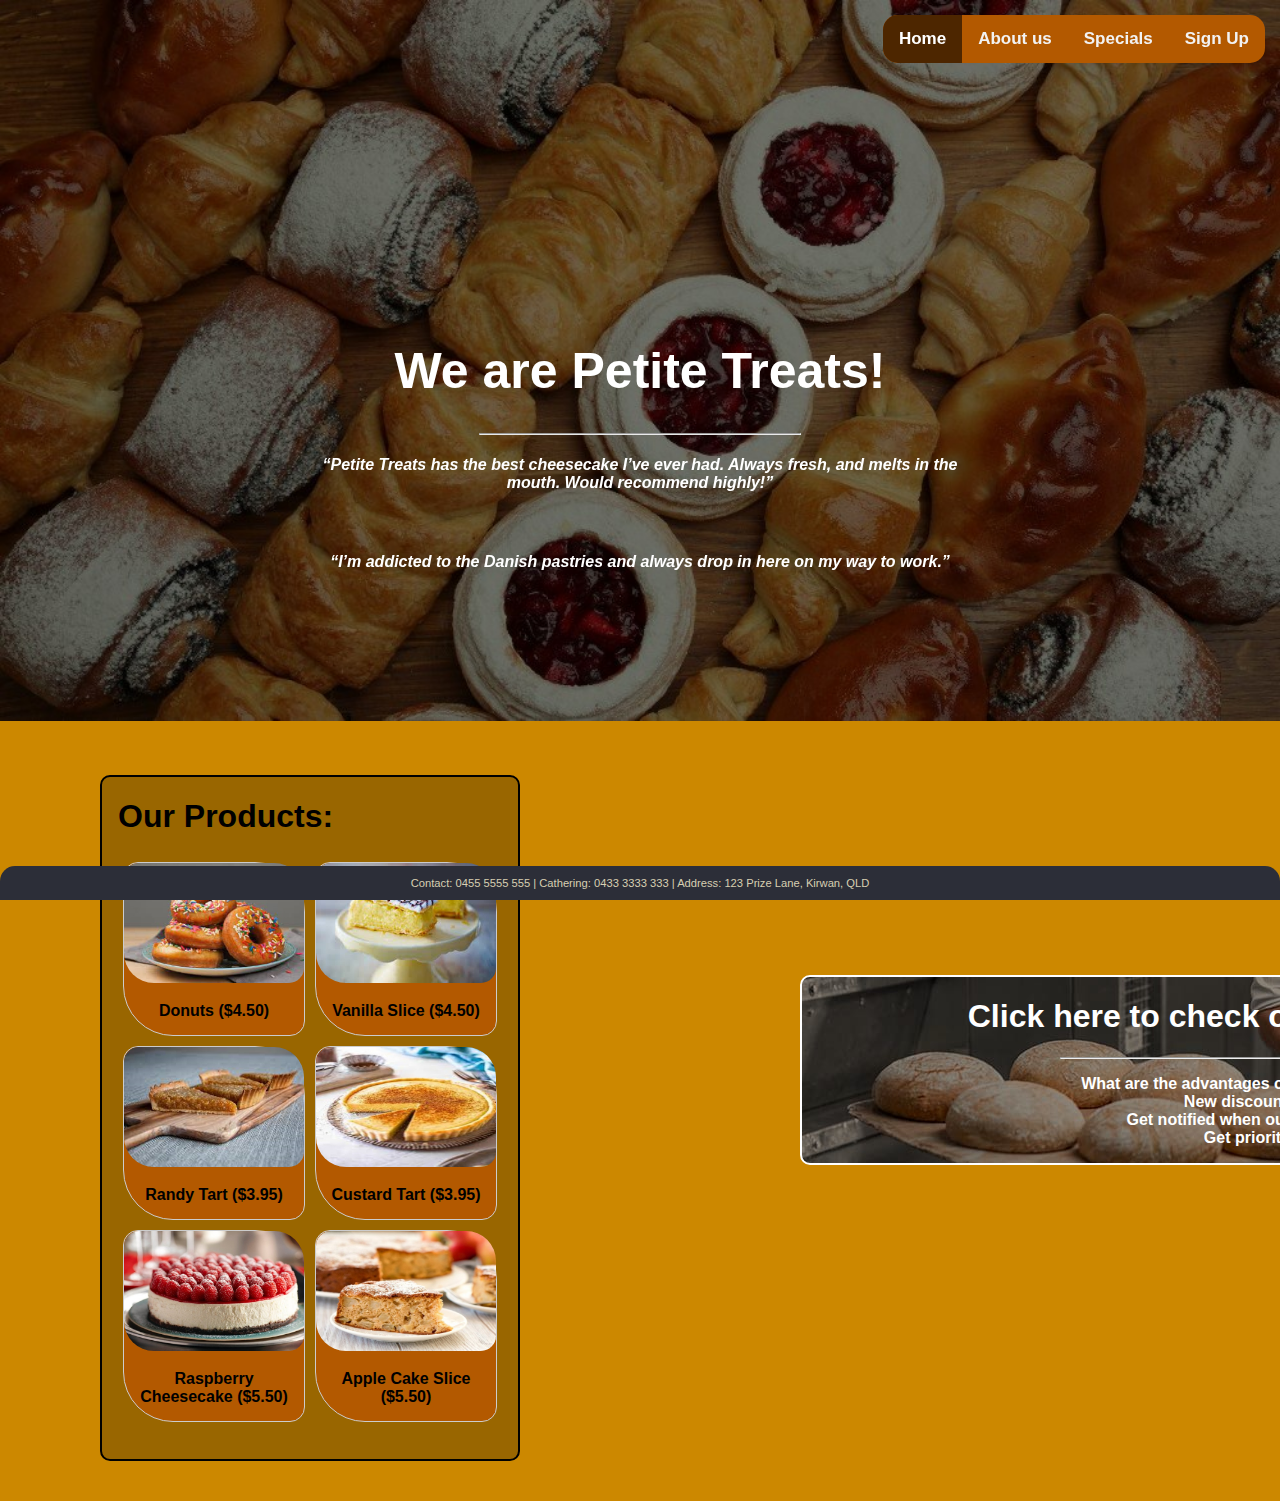
<file: index.html>
<!DOCTYPE html>
<html lang="en">
<head>
    <meta charset="UTF-8">
    <link rel="stylesheet" href="style.css">
</head>
    <body>
        <div class="navbar">
            <a class="active" href="index.html">Home</a>
            <a href="about.html">About us</a>
            <a href="special.html">Specials</a>
            <a href="signup.html">Sign Up</a>
        </div>

        <img src="bakery.jpg" width="100%">
        <div class="centered">
            <h1 style="font-size:50px">We are Petite Treats!</h1>
            <hr width="50%">
            <h4><i>“Petite Treats has the best cheesecake I’ve ever had. Always fresh, and melts in the mouth. Would recommend highly!”</i></h4><br>
            <h4><i>“I’m addicted to the Danish pastries and always drop in here on my way to work.”</i></h4>
        </div>
        <div class="containers">
            <div class="menu">
                <h1>Our Products:</h1>
                <div class="gallery">
                  <a href="donuts.html">
                    <img src="donuts.jpg" alt="Donuts">
                  </a>
                  <div class="desc">Donuts ($4.50)</div>
                </div>

                <div class="gallery">
                  <a href="vanilla slice.html">
                    <img src="vanilla slice.jpg" alt="Vanilla Slice">
                  </a>
                  <div class="desc">Vanilla Slice ($4.50)</div>
                </div>

                <div class="gallery">
                  <a href="randytart.html">
                    <img src="randytart.jpg" alt="Randy Tart">
                  </a>
                  <div class="desc">Randy Tart ($3.95)</div>
                </div>

                <div class="gallery">
                  <a href="custard tart.html">
                    <img src="custard tart.jpg" alt="Custard Tart">
                  </a>
                  <div class="desc">Custard Tart ($3.95)</div>
                </div>

                <div class="gallery">
                  <a href="raspberry cheesecake.html">
                    <img src="raspberry cheesecake.jpg" alt="Raspberry Cheesecake">
                  </a>
                  <div class="desc">Raspberry Cheesecake ($5.50)</div>
                </div>

                <div class="gallery">
                  <a href="apple cake.html">
                    <img src="apple cake.jpg" alt="Apple Cake Slice">
                  </a>
                  <div class="desc">Apple Cake Slice ($5.50)</div>
                </div>

            </div>

            <a href="special.html">
            <div class="special">
                <h1>Click here to check out our weekly specials!</h1>
                <hr width="50%">
                <ul>
                    <b>What are the advantages of signing up for our weekly specials?</b>
                    <li><b>New discounted pastries every week</b></li>
                    <li><b>Get notified when our pastries have been restocked</b></li>
                    <li><b>Get priority on your orders first</b></li>
                </ul>
            </div>
            </a>

        </div>
        <div id="footer">
            <p>Contact: 0455 5555 555 | Cathering: 0433 3333 333 | Address: 123 Prize Lane, Kirwan, QLD</p>
        </div>
    </body>
</html>
</file>
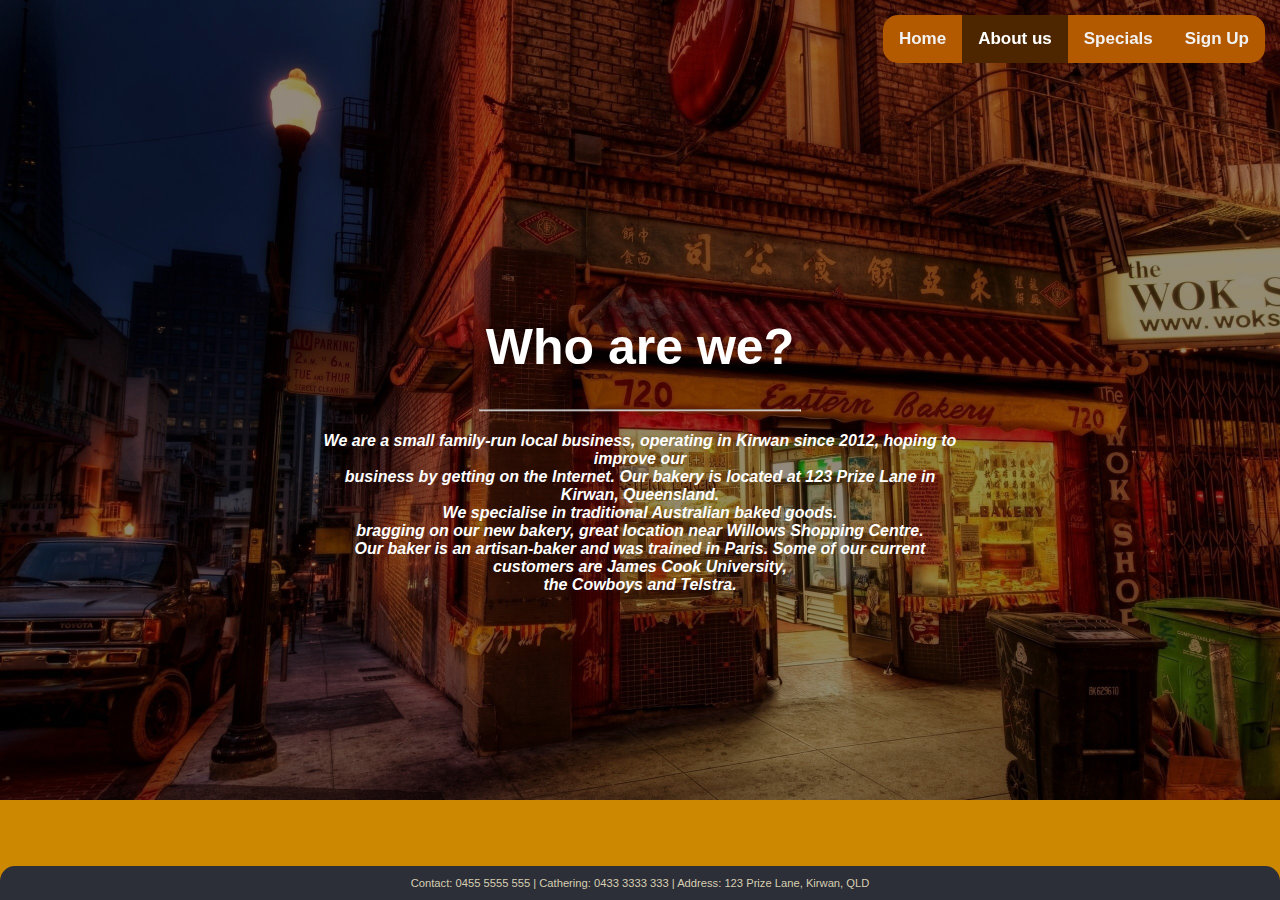
<file: about.html>
<!DOCTYPE html>
<html lang="en">
<head>
    <meta charset="UTF-8">
    <link rel="stylesheet" href="style.css">
</head>
    <body>
        <div class="navbar">
            <a href="index.html">Home</a>
            <a class="active" href="about.html">About us</a>
            <a href="special.html">Specials</a>
            <a href="signup.html">Sign Up</a>
        </div>

        <img src="store front.jpg" width="100%">
        <div class="centered">
            <h1 style="font-size:50px">Who are we?</h1>
            <hr width="50%">
            <h4><i>
                We are a small family-run local business, operating in Kirwan since 2012, hoping to improve our<br>
                business by getting on the Internet. Our bakery is located at 123 Prize Lane in Kirwan, Queensland.<br>
                We specialise in traditional Australian baked goods.<br>
                bragging on our new bakery, great location near Willows Shopping Centre. <br>
                Our baker is an artisan-baker and was trained in Paris. Some of our current customers are James Cook University, <br>
                the Cowboys and Telstra.
            </i></h4>
        </div>

        <div id="footer">
            <p>Contact: 0455 5555 555 | Cathering: 0433 3333 333 | Address: 123 Prize Lane, Kirwan, QLD</p>
        </div>
    </body>
</html>
</file>
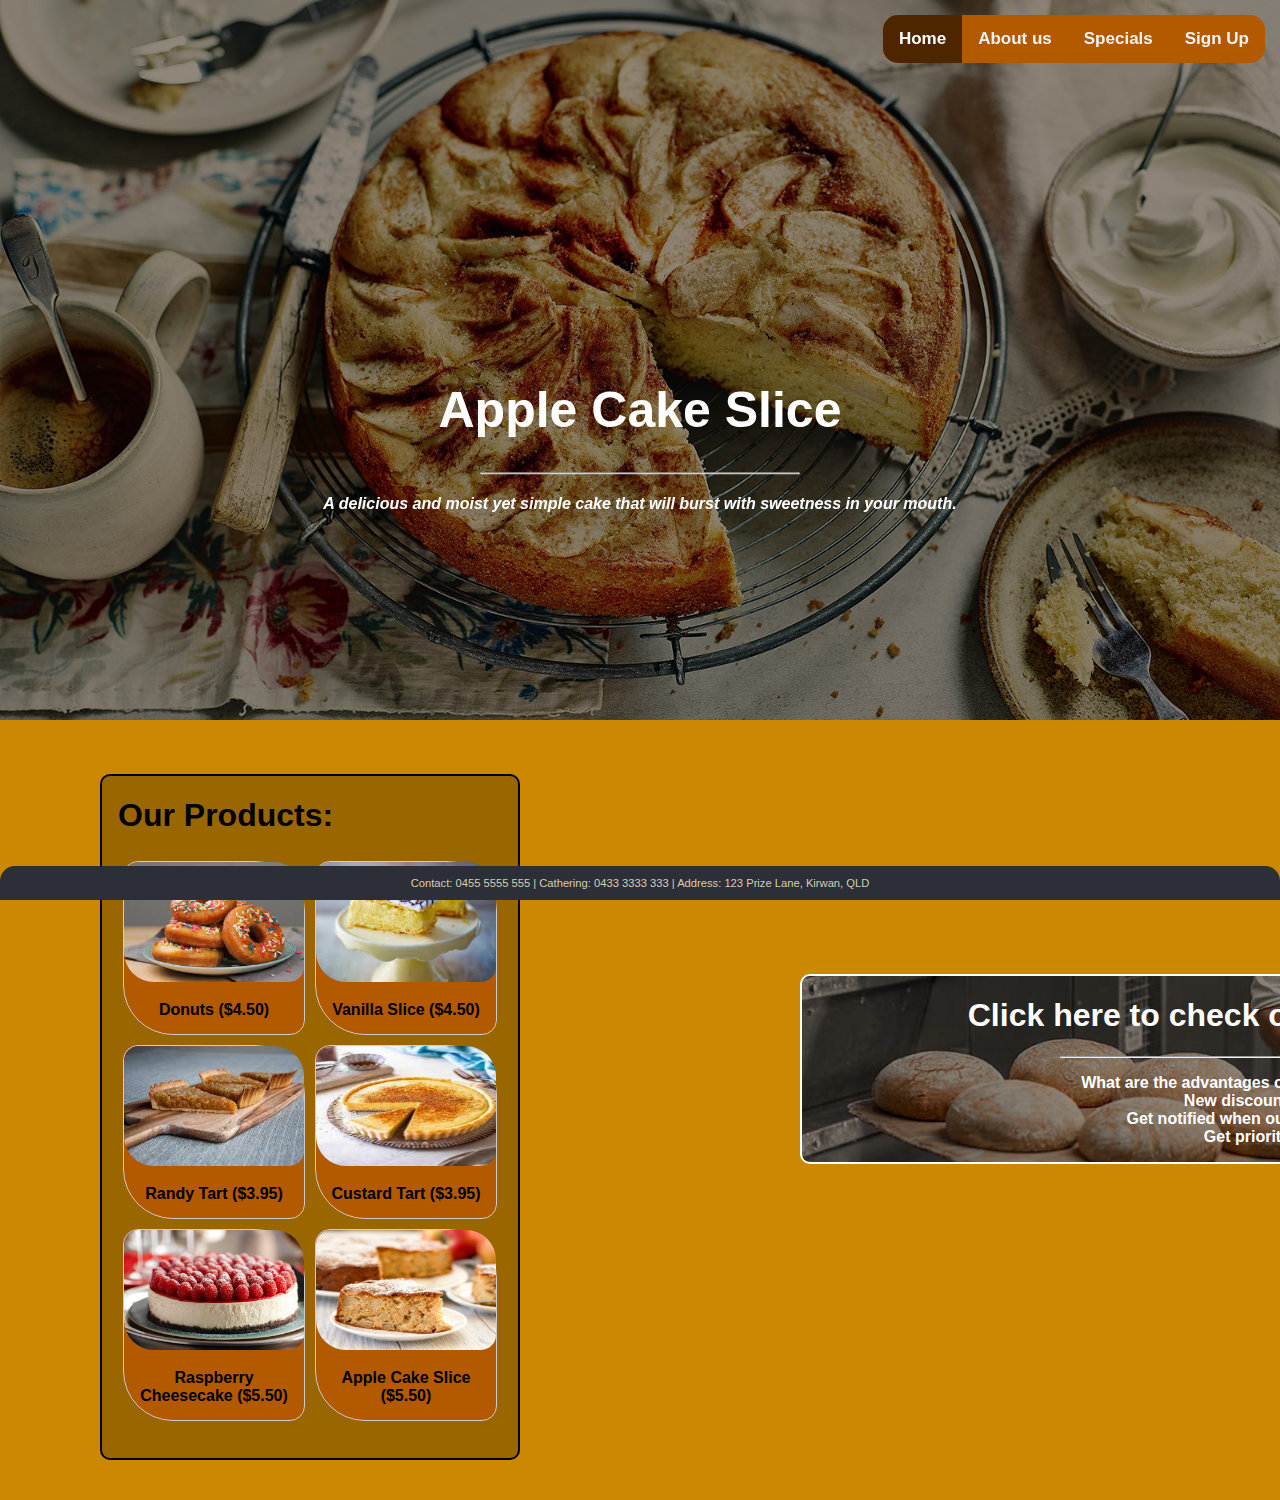
<file: apple cake.html>
<!DOCTYPE html>
<html lang="en">
<head>
    <meta charset="UTF-8">
    <link rel="stylesheet" href="style.css">
</head>
    <body>
        <div class="navbar">
            <a class="active" href="index.html">Home</a>
            <a href="about.html">About us</a>
            <a href="special.html">Specials</a>
            <a href="signup.html">Sign Up</a>
        </div>

        <img src="apple cake big.jpg" width="100%">
        <div class="centered">
            <h1 style="font-size:50px">Apple Cake Slice</h1>
            <hr width="50%">
            <h4><i>A delicious and moist yet simple cake that will burst with sweetness in your mouth.</i></h4><br>
        </div>

        <div class="containers">
            <div class="menu">
                <h1>Our Products:</h1>
                <div class="gallery">
                  <a href="donuts.html">
                    <img src="donuts.jpg" alt="Donuts">
                  </a>
                  <div class="desc">Donuts ($4.50)</div>
                </div>

                <div class="gallery">
                  <a href="vanilla slice.html">
                    <img src="vanilla slice.jpg" alt="Vanilla Slice">
                  </a>
                  <div class="desc">Vanilla Slice ($4.50)</div>
                </div>

                <div class="gallery">
                  <a href="randytart.html">
                    <img src="randytart.jpg" alt="Randy Tart">
                  </a>
                  <div class="desc">Randy Tart ($3.95)</div>
                </div>

                <div class="gallery">
                  <a href="custard tart.html">
                    <img src="custard tart.jpg" alt="Custard Tart">
                  </a>
                  <div class="desc">Custard Tart ($3.95)</div>
                </div>

                <div class="gallery">
                  <a href="raspberry cheesecake.html">
                    <img src="raspberry cheesecake.jpg" alt="Raspberry Cheesecake">
                  </a>
                  <div class="desc">Raspberry Cheesecake ($5.50)</div>
                </div>

                <div class="gallery">
                  <a href="apple cake.html">
                    <img src="apple cake.jpg" alt="Apple Cake Slice">
                  </a>
                  <div class="desc">Apple Cake Slice ($5.50)</div>
                </div>

            </div>

            <a href="special.html">
            <div class="special">
                <h1>Click here to check out our weekly specials!</h1>
                <hr width="50%">
                <ul>
                    <b>What are the advantages of signing up for our weekly specials?</b>
                    <li><b>New discounted pastries every week</b></li>
                    <li><b>Get notified when our pastries have been restocked</b></li>
                    <li><b>Get priority on your orders first</b></li>
                </ul>
            </div>
            </a>

        </div>
        <div id="footer">
            <p>Contact: 0455 5555 555 | Cathering: 0433 3333 333 | Address: 123 Prize Lane, Kirwan, QLD</p>
        </div>
    </body>
</html>
</file>
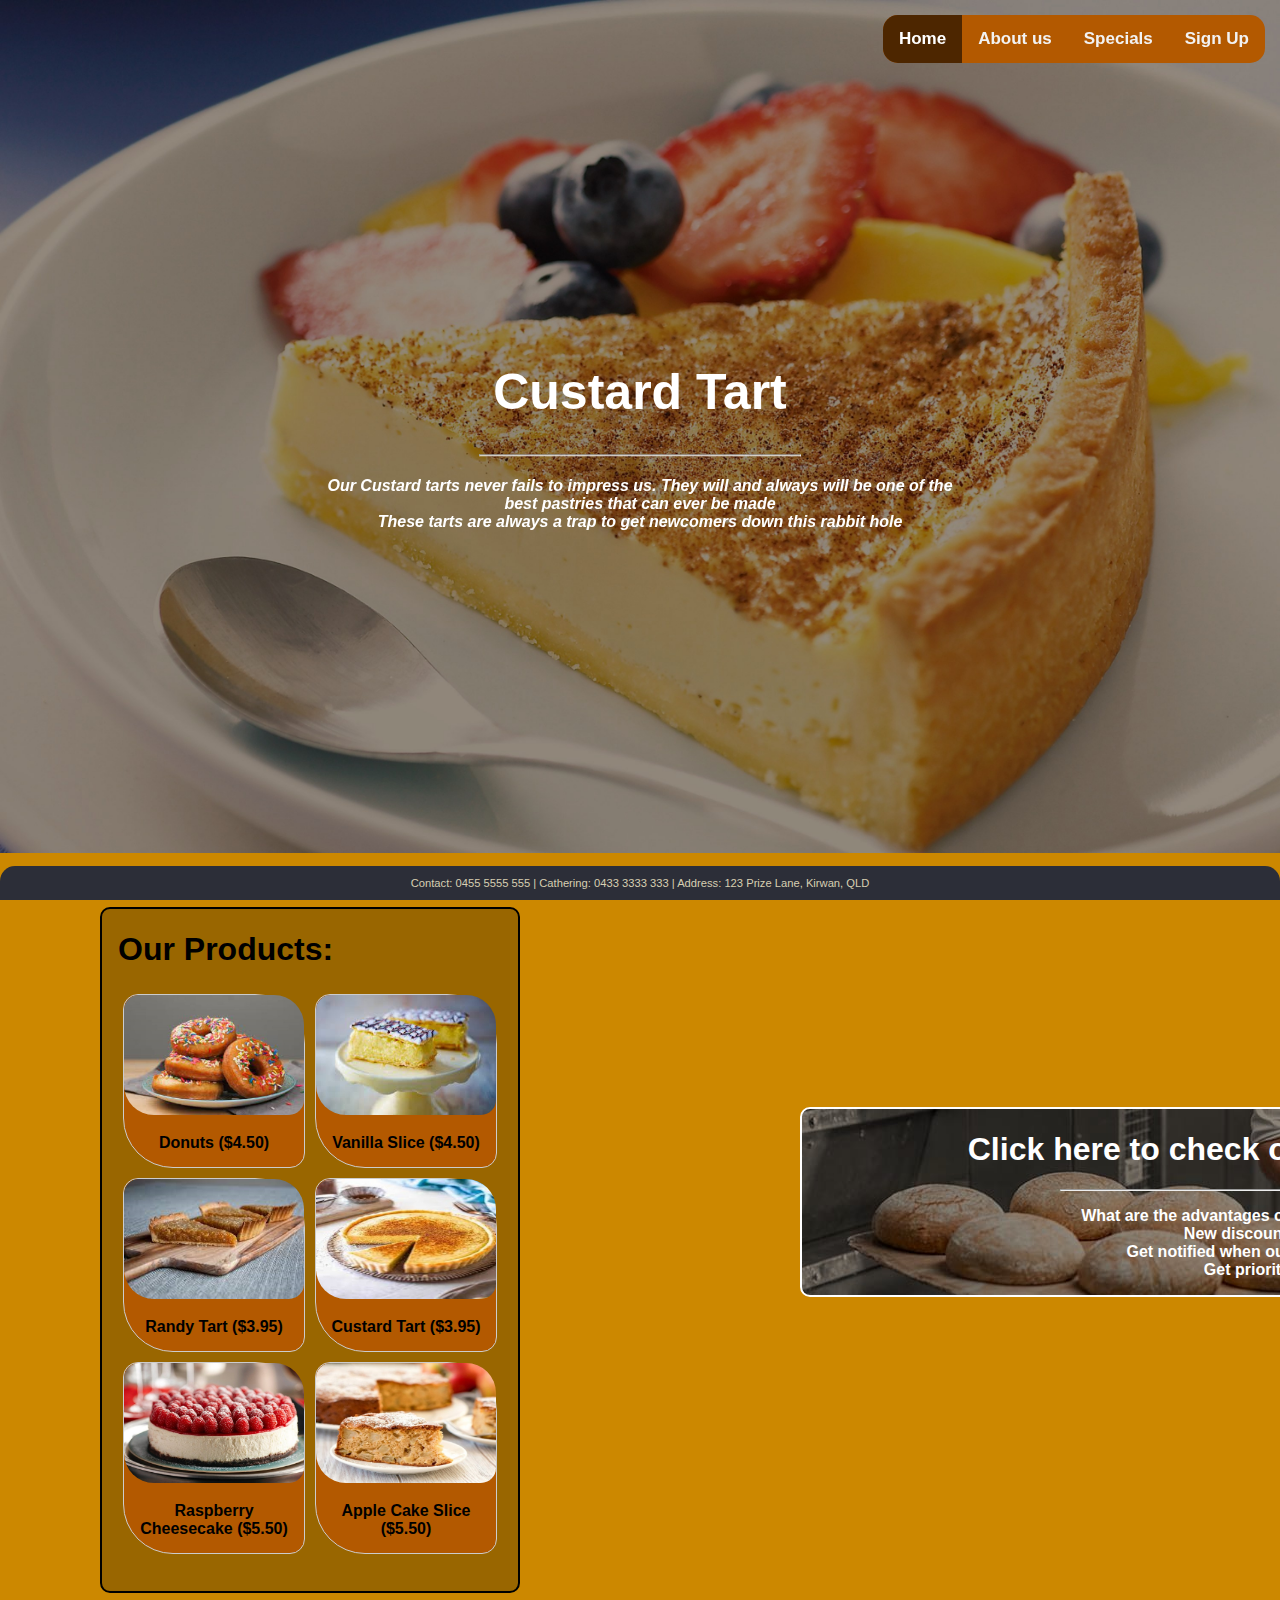
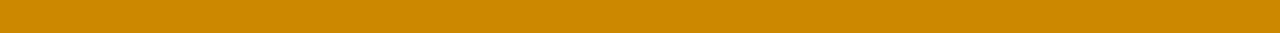
<file: custard tart.html>
<!DOCTYPE html>
<html lang="en">
<head>
    <meta charset="UTF-8">
    <link rel="stylesheet" href="style.css">
</head>
    <body>
        <div class="navbar">
            <a class="active" href="index.html">Home</a>
            <a href="about.html">About us</a>
            <a href="special.html">Specials</a>
            <a href="signup.html">Sign Up</a>
        </div>

        <img src="custard tart big.jpg" width="100%">
        <div class="centered">
            <h1 style="font-size:50px">Custard Tart</h1>
            <hr width="50%">
            <h4><i>
              Our Custard tarts never fails to impress us. They will and always will be one of the best pastries that can ever be made<br>
              These tarts are always a trap to get newcomers down this rabbit hole
            </i></h4><br>
        </div>

        <div class="containers">
            <div class="menu">
                <h1>Our Products:</h1>
                <div class="gallery">
                  <a href="donuts.html">
                    <img src="donuts.jpg" alt="Donuts">
                  </a>
                  <div class="desc">Donuts ($4.50)</div>
                </div>

                <div class="gallery">
                  <a href="vanilla slice.html">
                    <img src="vanilla slice.jpg" alt="Vanilla Slice">
                  </a>
                  <div class="desc">Vanilla Slice ($4.50)</div>
                </div>

                <div class="gallery">
                  <a href="randytart.html">
                    <img src="randytart.jpg" alt="Randy Tart">
                  </a>
                  <div class="desc">Randy Tart ($3.95)</div>
                </div>

                <div class="gallery">
                  <a href="custard tart.html">
                    <img src="custard tart.jpg" alt="Custard Tart">
                  </a>
                  <div class="desc">Custard Tart ($3.95)</div>
                </div>

                <div class="gallery">
                  <a href="raspberry cheesecake.html">
                    <img src="raspberry cheesecake.jpg" alt="Raspberry Cheesecake">
                  </a>
                  <div class="desc">Raspberry Cheesecake ($5.50)</div>
                </div>

                <div class="gallery">
                  <a href="apple cake.html">
                    <img src="apple cake.jpg" alt="Apple Cake Slice">
                  </a>
                  <div class="desc">Apple Cake Slice ($5.50)</div>
                </div>

            </div>

            <a href="special.html">
            <div class="special">
                <h1>Click here to check out our weekly specials!</h1>
                <hr width="50%">
                <ul>
                    <b>What are the advantages of signing up for our weekly specials?</b>
                    <li><b>New discounted pastries every week</b></li>
                    <li><b>Get notified when our pastries have been restocked</b></li>
                    <li><b>Get priority on your orders first</b></li>
                </ul>
            </div>
            </a>

        </div>
        <div id="footer">
            <p>Contact: 0455 5555 555 | Cathering: 0433 3333 333 | Address: 123 Prize Lane, Kirwan, QLD</p>
        </div>
    </body>
</html>
</file>
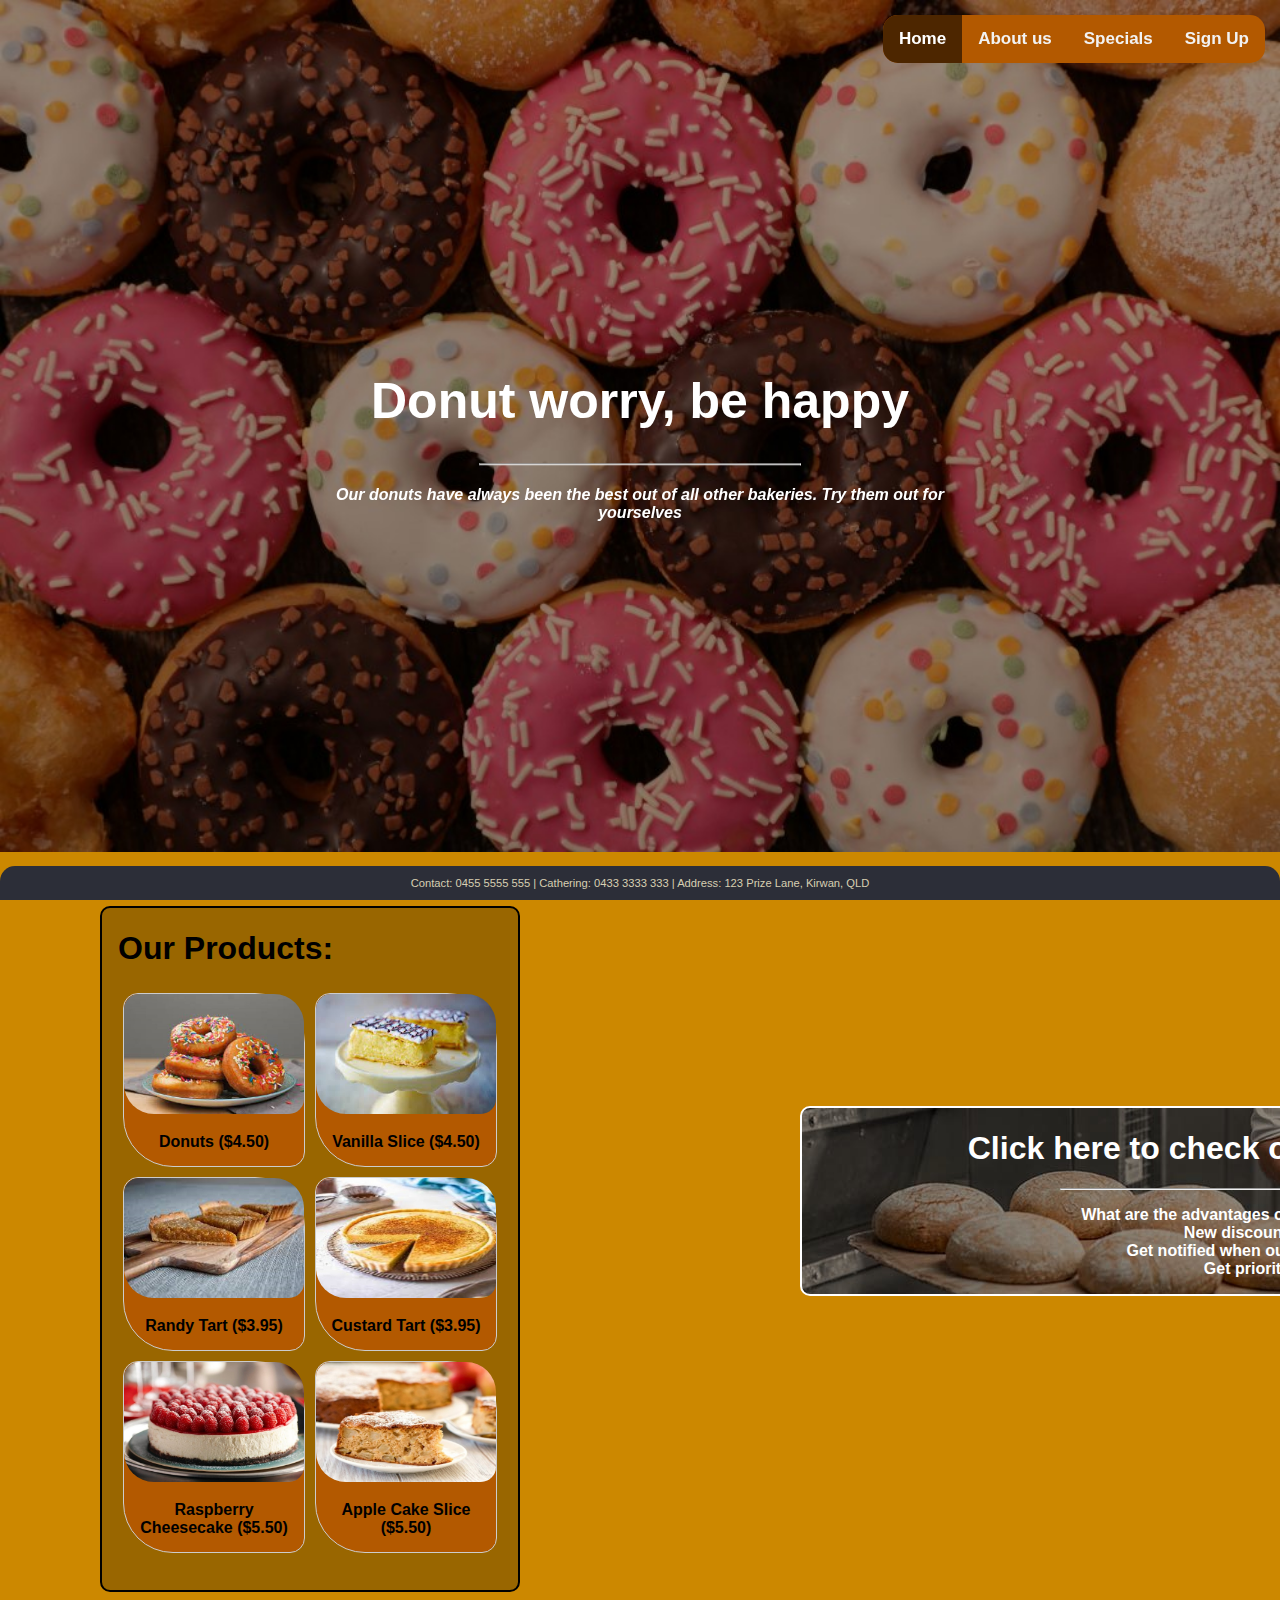
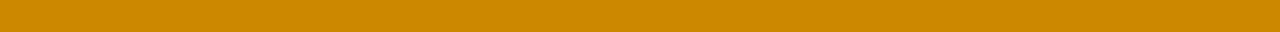
<file: donuts.html>
<!DOCTYPE html>
<html lang="en">
<head>
    <meta charset="UTF-8">
    <link rel="stylesheet" href="style.css">
</head>
    <body>
        <div class="navbar">
            <a class="active" href="index.html">Home</a>
            <a href="about.html">About us</a>
            <a href="special.html">Specials</a>
            <a href="signup.html">Sign Up</a>
        </div>

        <img src="donuts big.jpg" width="100%">
        <div class="centered">
            <h1 style="font-size:50px">Donut worry, be happy</h1>
            <hr width="50%">
            <h4><i>Our donuts have always been the best out of all other bakeries. Try them out for yourselves</i></h4><br>
        </div>

        <div class="containers">
            <div class="menu">
                <h1>Our Products:</h1>
                <div class="gallery">
                  <a href="donuts.html">
                    <img src="donuts.jpg" alt="Donuts">
                  </a>
                  <div class="desc">Donuts ($4.50)</div>
                </div>

                <div class="gallery">
                  <a href="vanilla slice.html">
                    <img src="vanilla slice.jpg" alt="Vanilla Slice">
                  </a>
                  <div class="desc">Vanilla Slice ($4.50)</div>
                </div>

                <div class="gallery">
                  <a href="randytart.html">
                    <img src="randytart.jpg" alt="Randy Tart">
                  </a>
                  <div class="desc">Randy Tart ($3.95)</div>
                </div>

                <div class="gallery">
                  <a href="custard tart.html">
                    <img src="custard tart.jpg" alt="Custard Tart">
                  </a>
                  <div class="desc">Custard Tart ($3.95)</div>
                </div>

                <div class="gallery">
                  <a href="raspberry cheesecake.html">
                    <img src="raspberry cheesecake.jpg" alt="Raspberry Cheesecake">
                  </a>
                  <div class="desc">Raspberry Cheesecake ($5.50)</div>
                </div>

                <div class="gallery">
                  <a href="apple cake.html">
                    <img src="apple cake.jpg" alt="Apple Cake Slice">
                  </a>
                  <div class="desc">Apple Cake Slice ($5.50)</div>
                </div>

            </div>

            <a href="special.html">
            <div class="special">
                <h1>Click here to check out our weekly specials!</h1>
                <hr width="50%">
                <ul>
                    <b>What are the advantages of signing up for our weekly specials?</b>
                    <li><b>New discounted pastries every week</b></li>
                    <li><b>Get notified when our pastries have been restocked</b></li>
                    <li><b>Get priority on your orders first</b></li>
                </ul>
            </div>
            </a>

        </div>
        <div id="footer">
            <p>Contact: 0455 5555 555 | Cathering: 0433 3333 333 | Address: 123 Prize Lane, Kirwan, QLD</p>
        </div>
    </body>
</html>
</file>
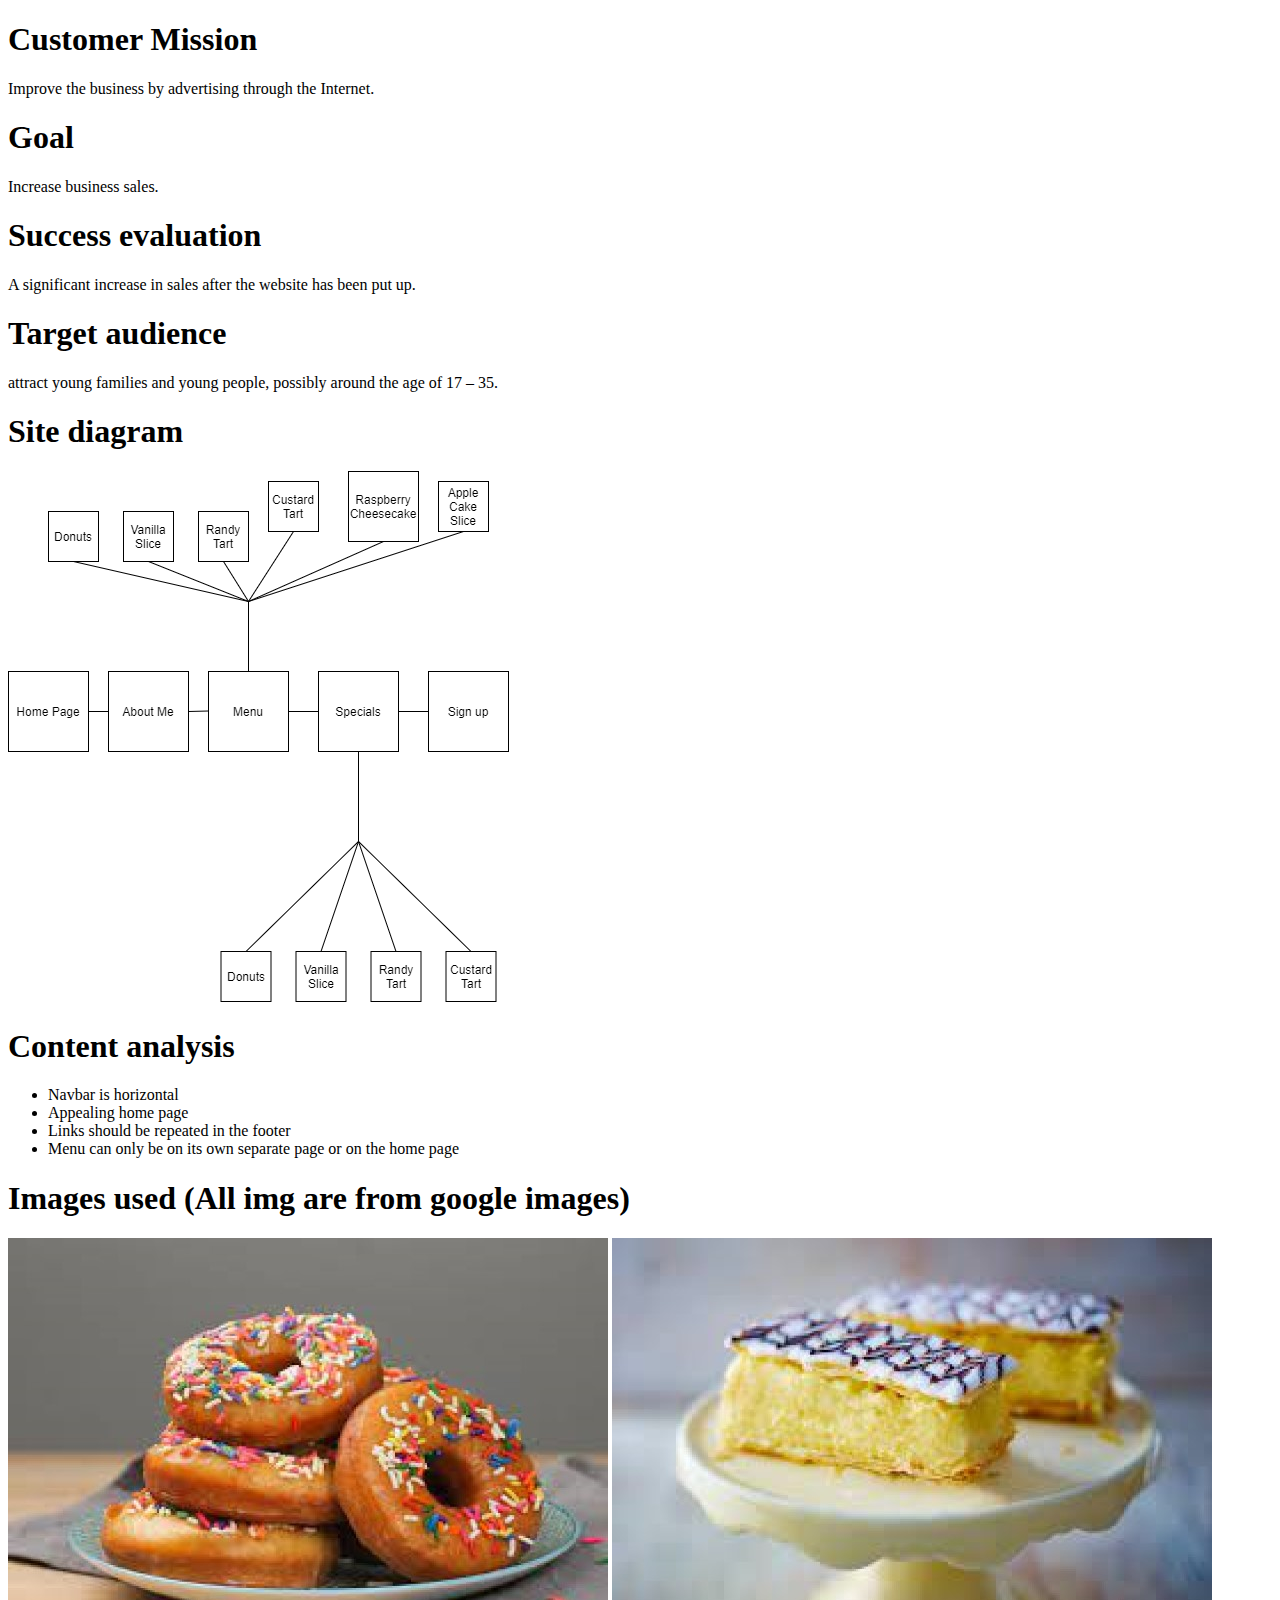
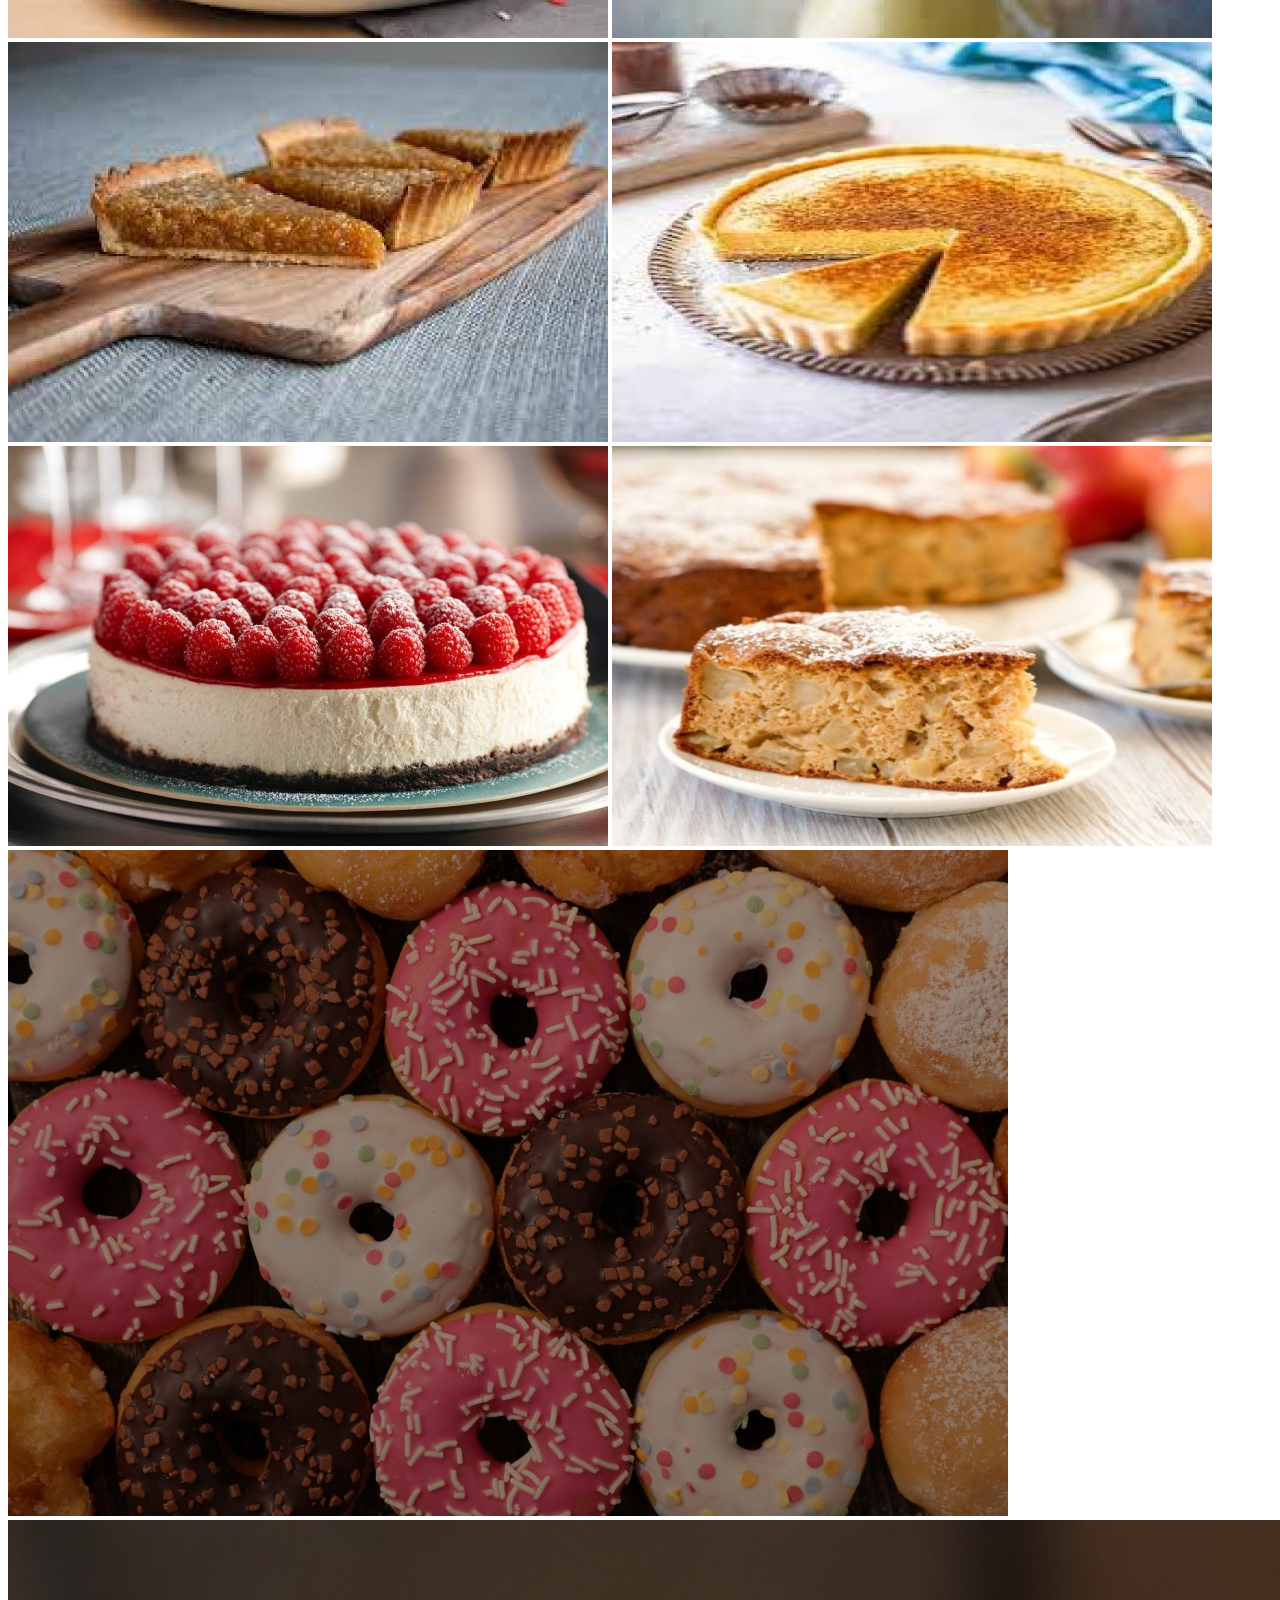
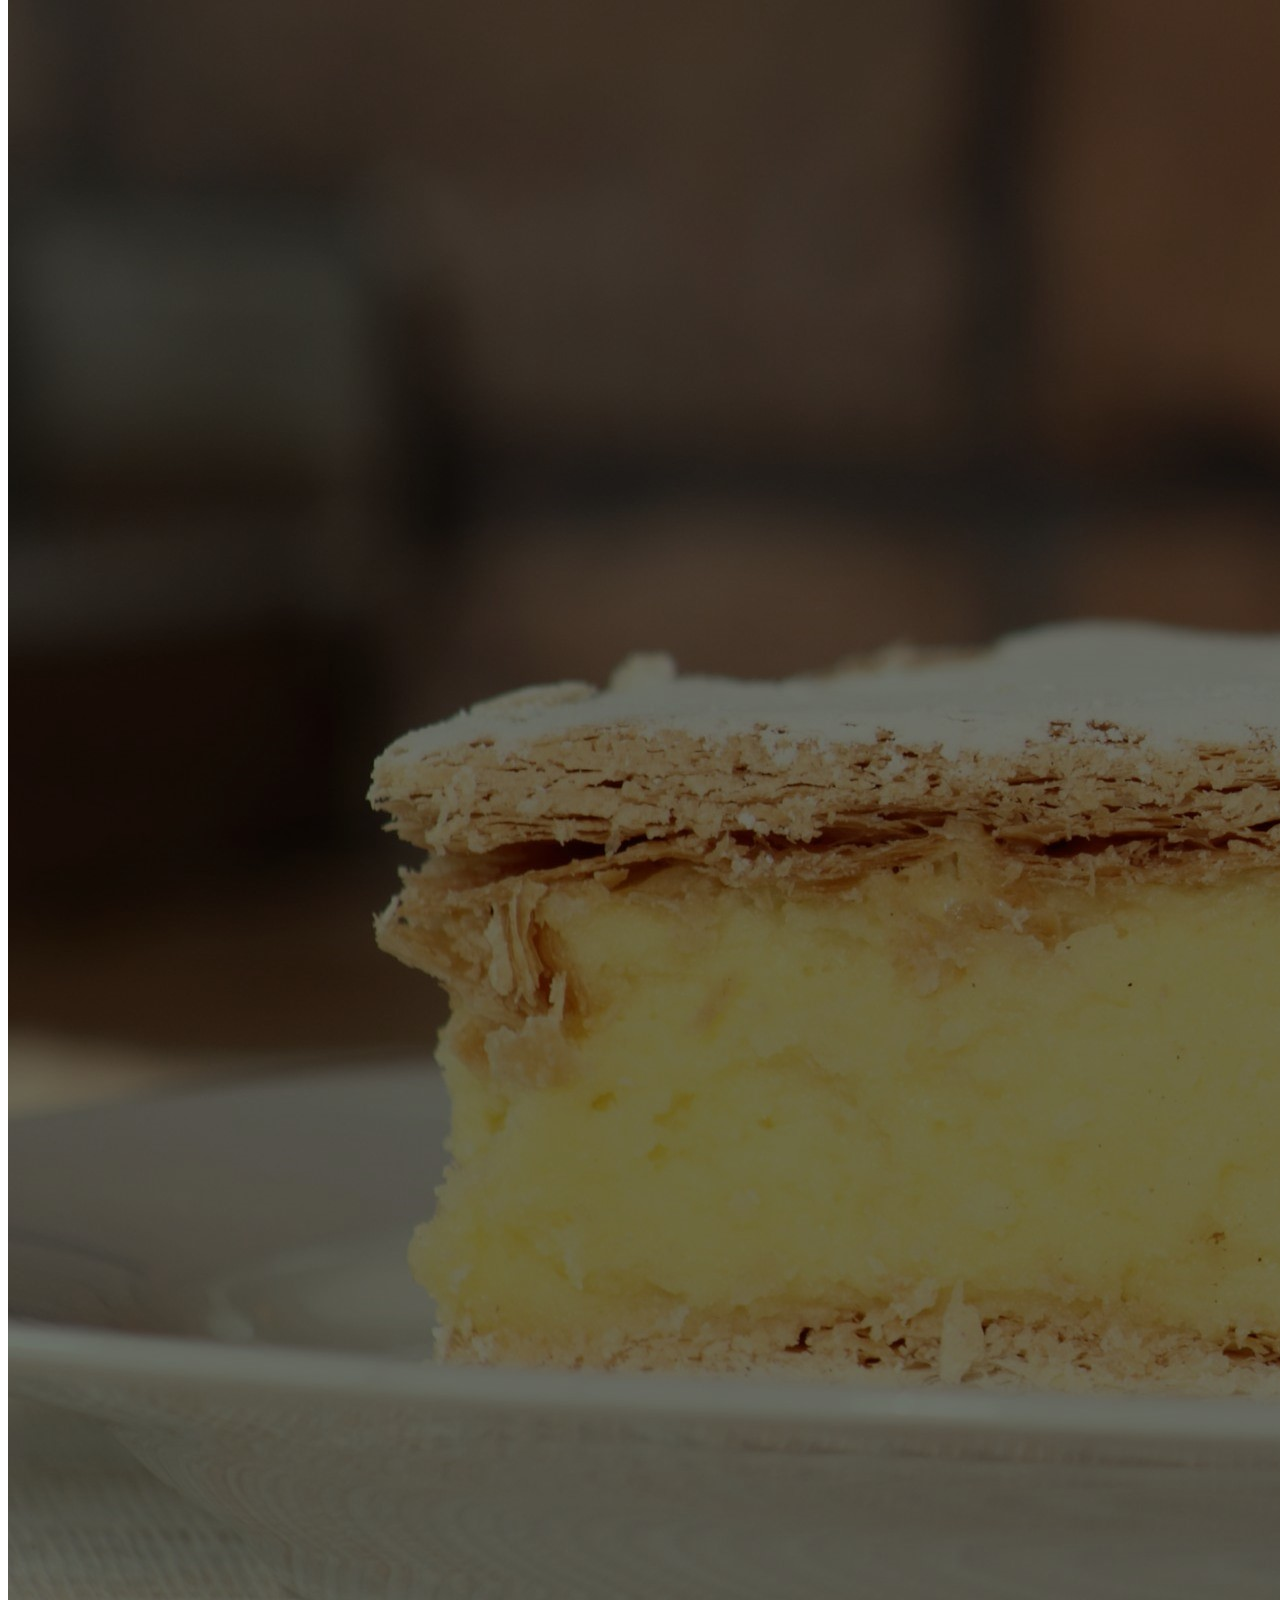
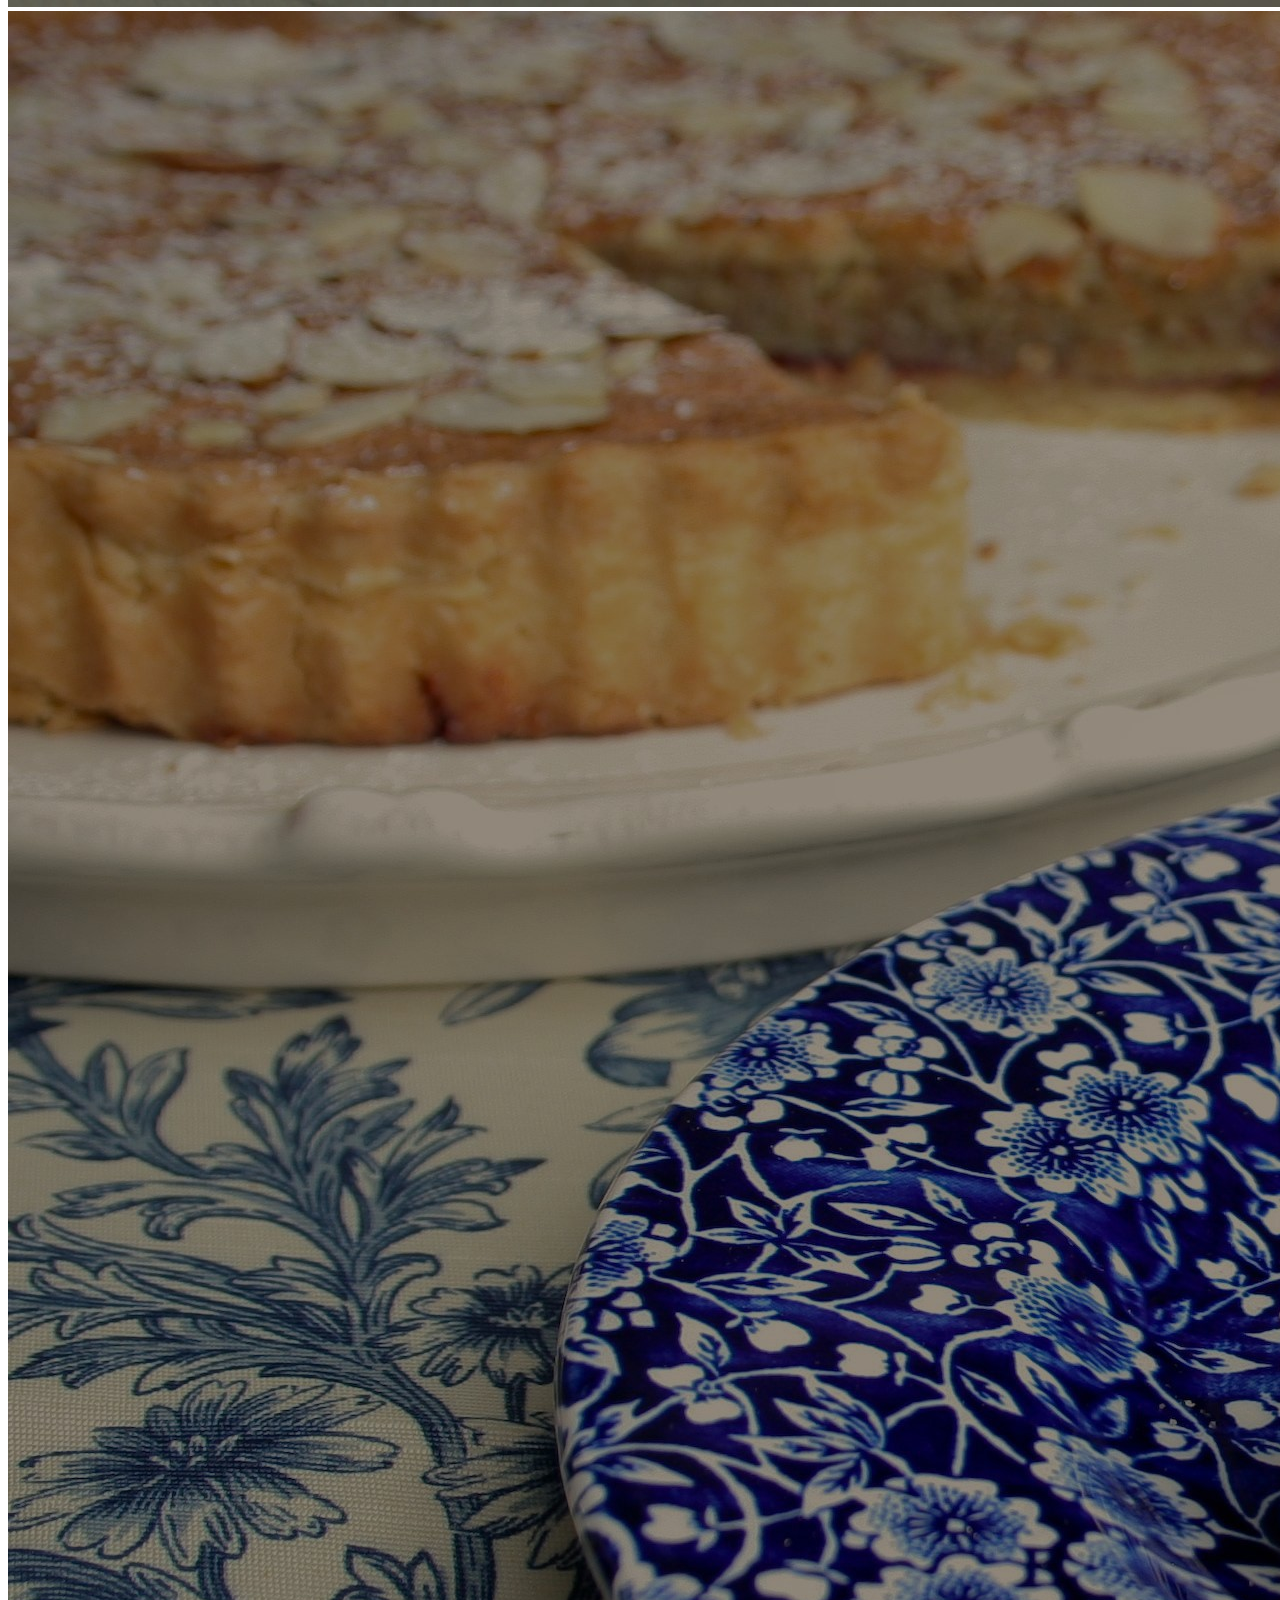
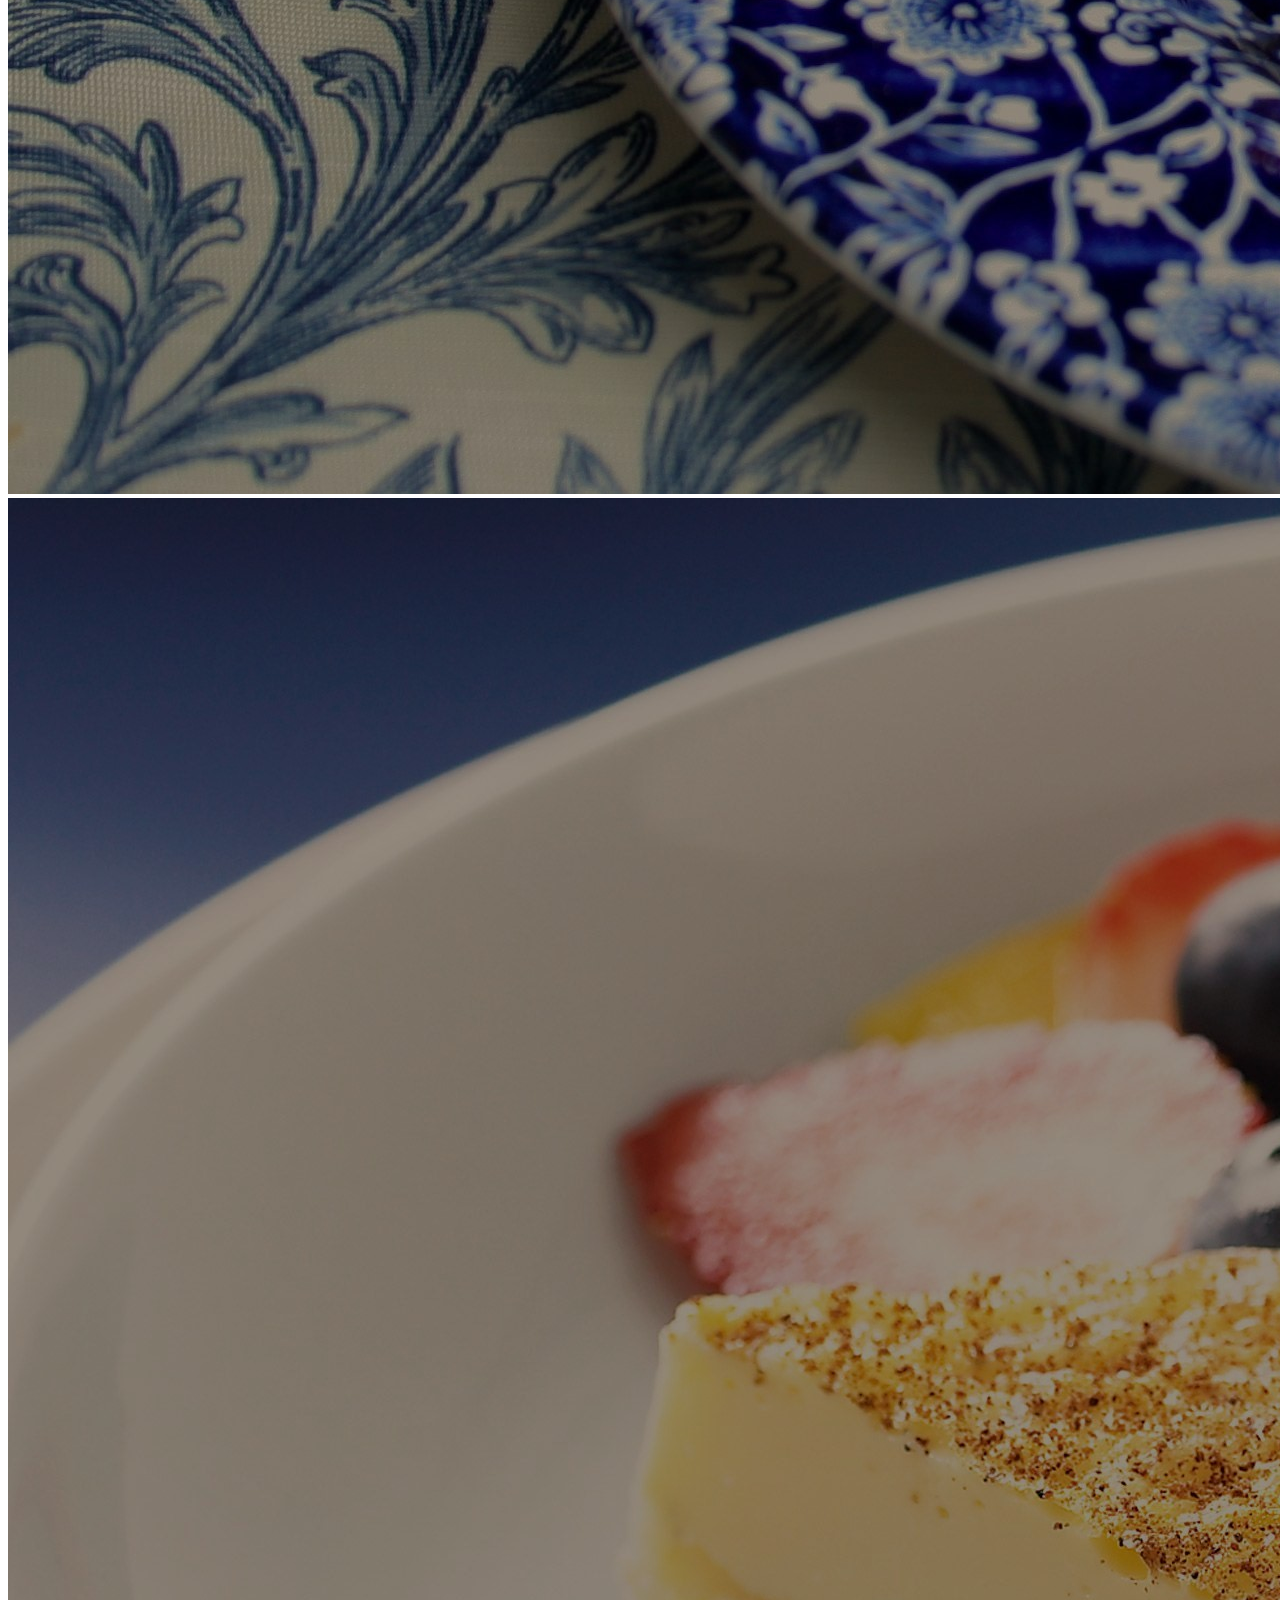
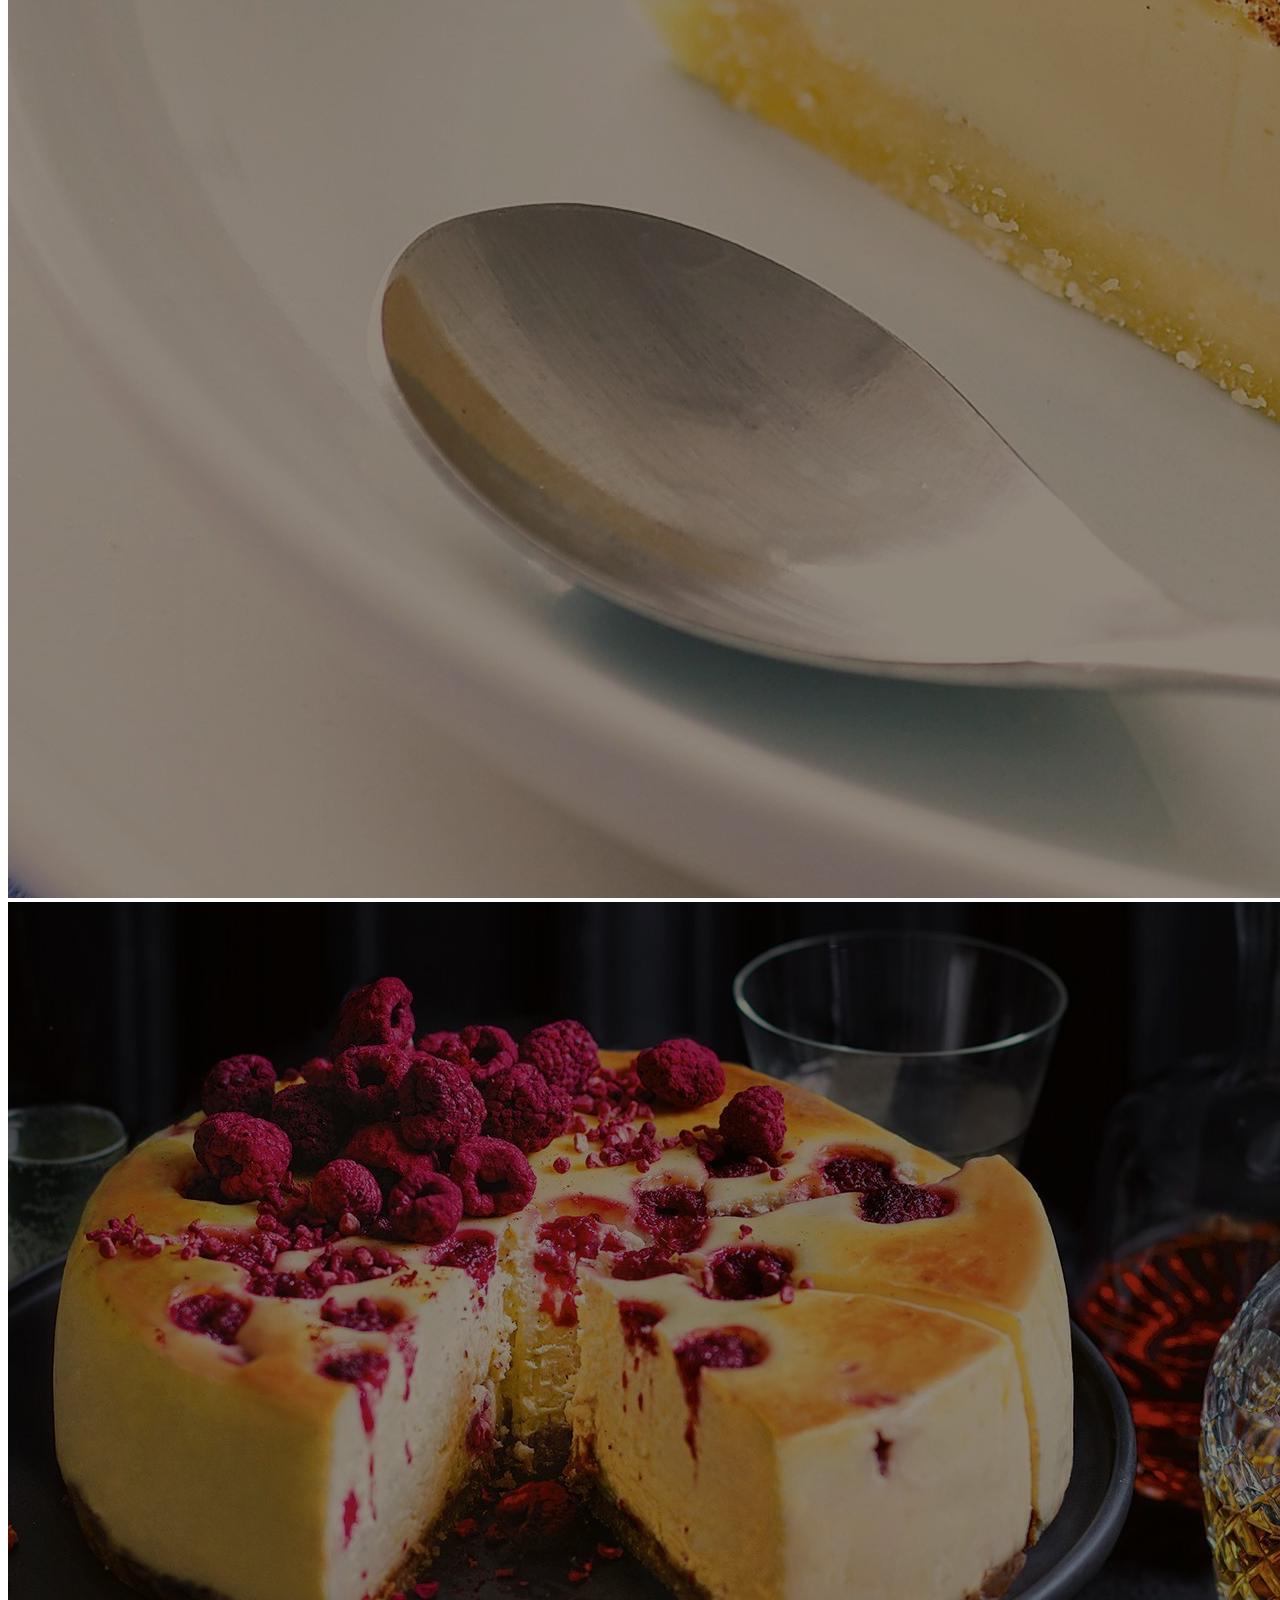
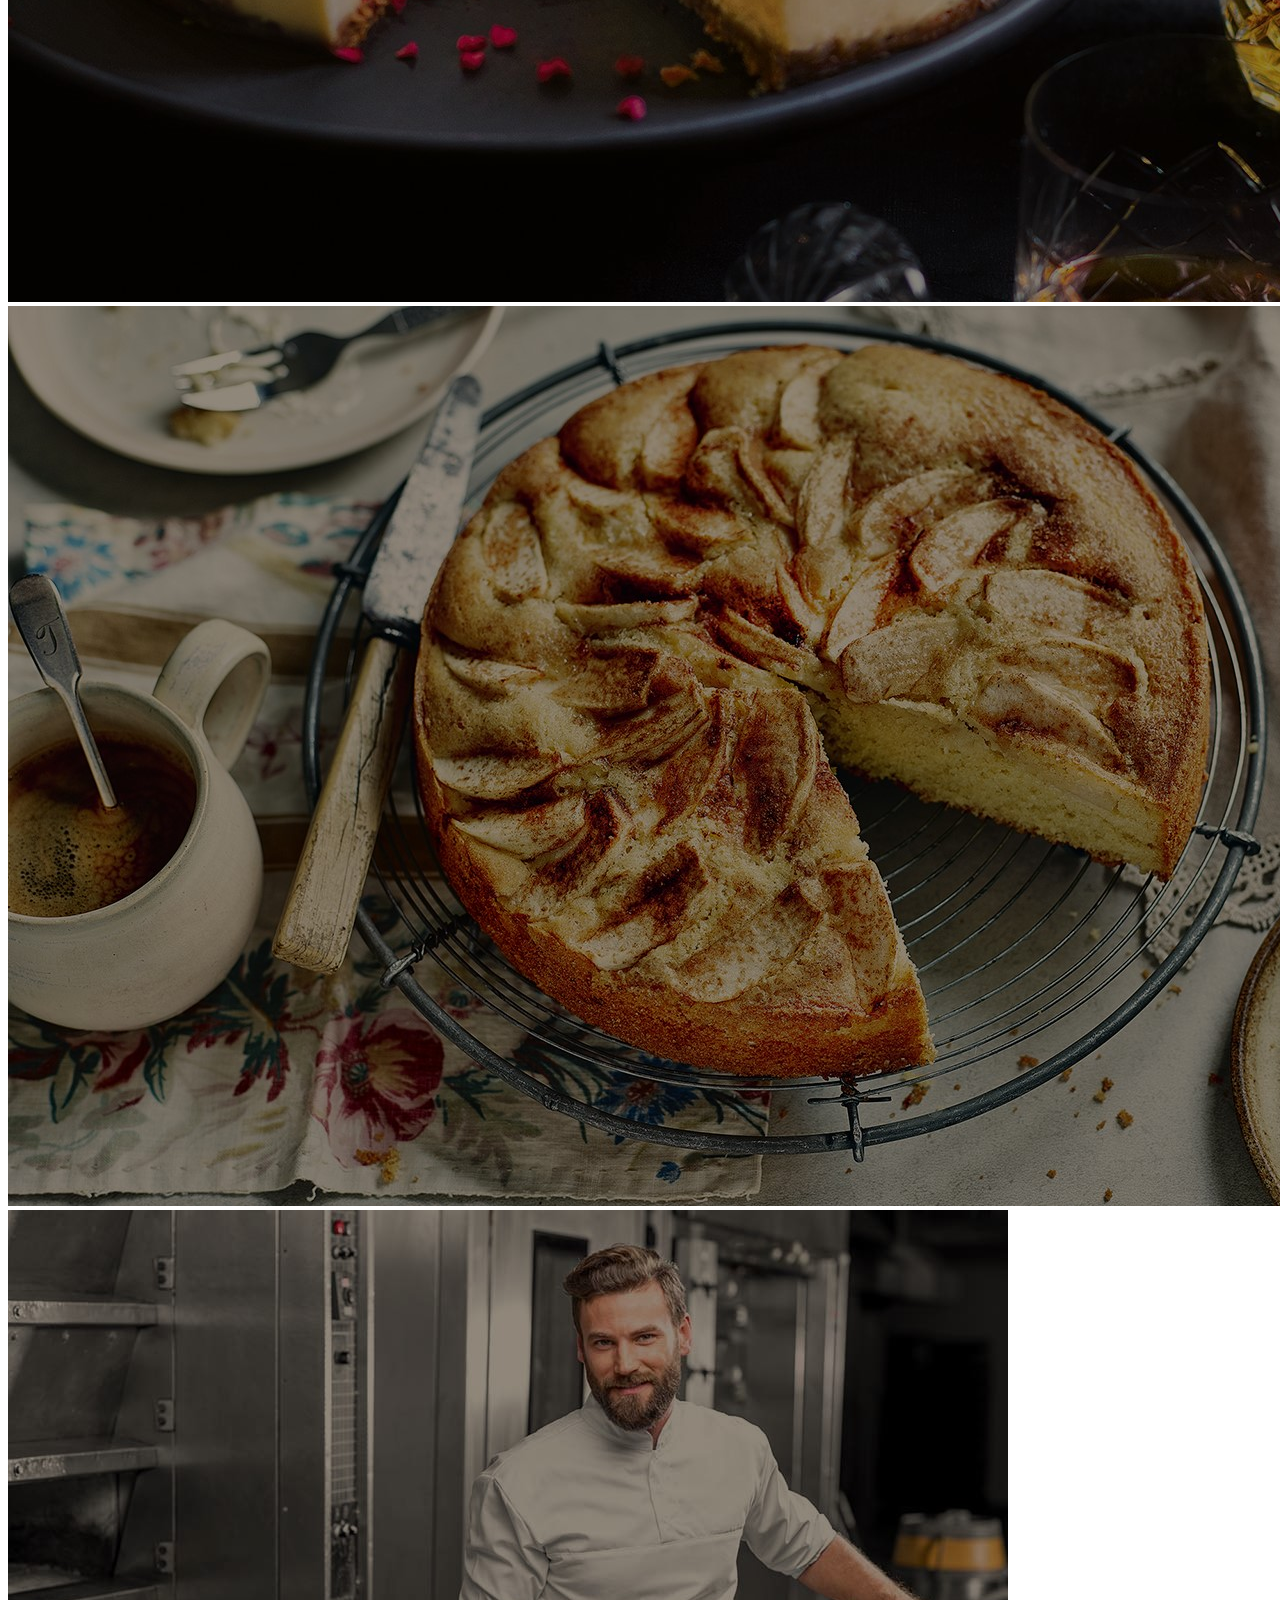
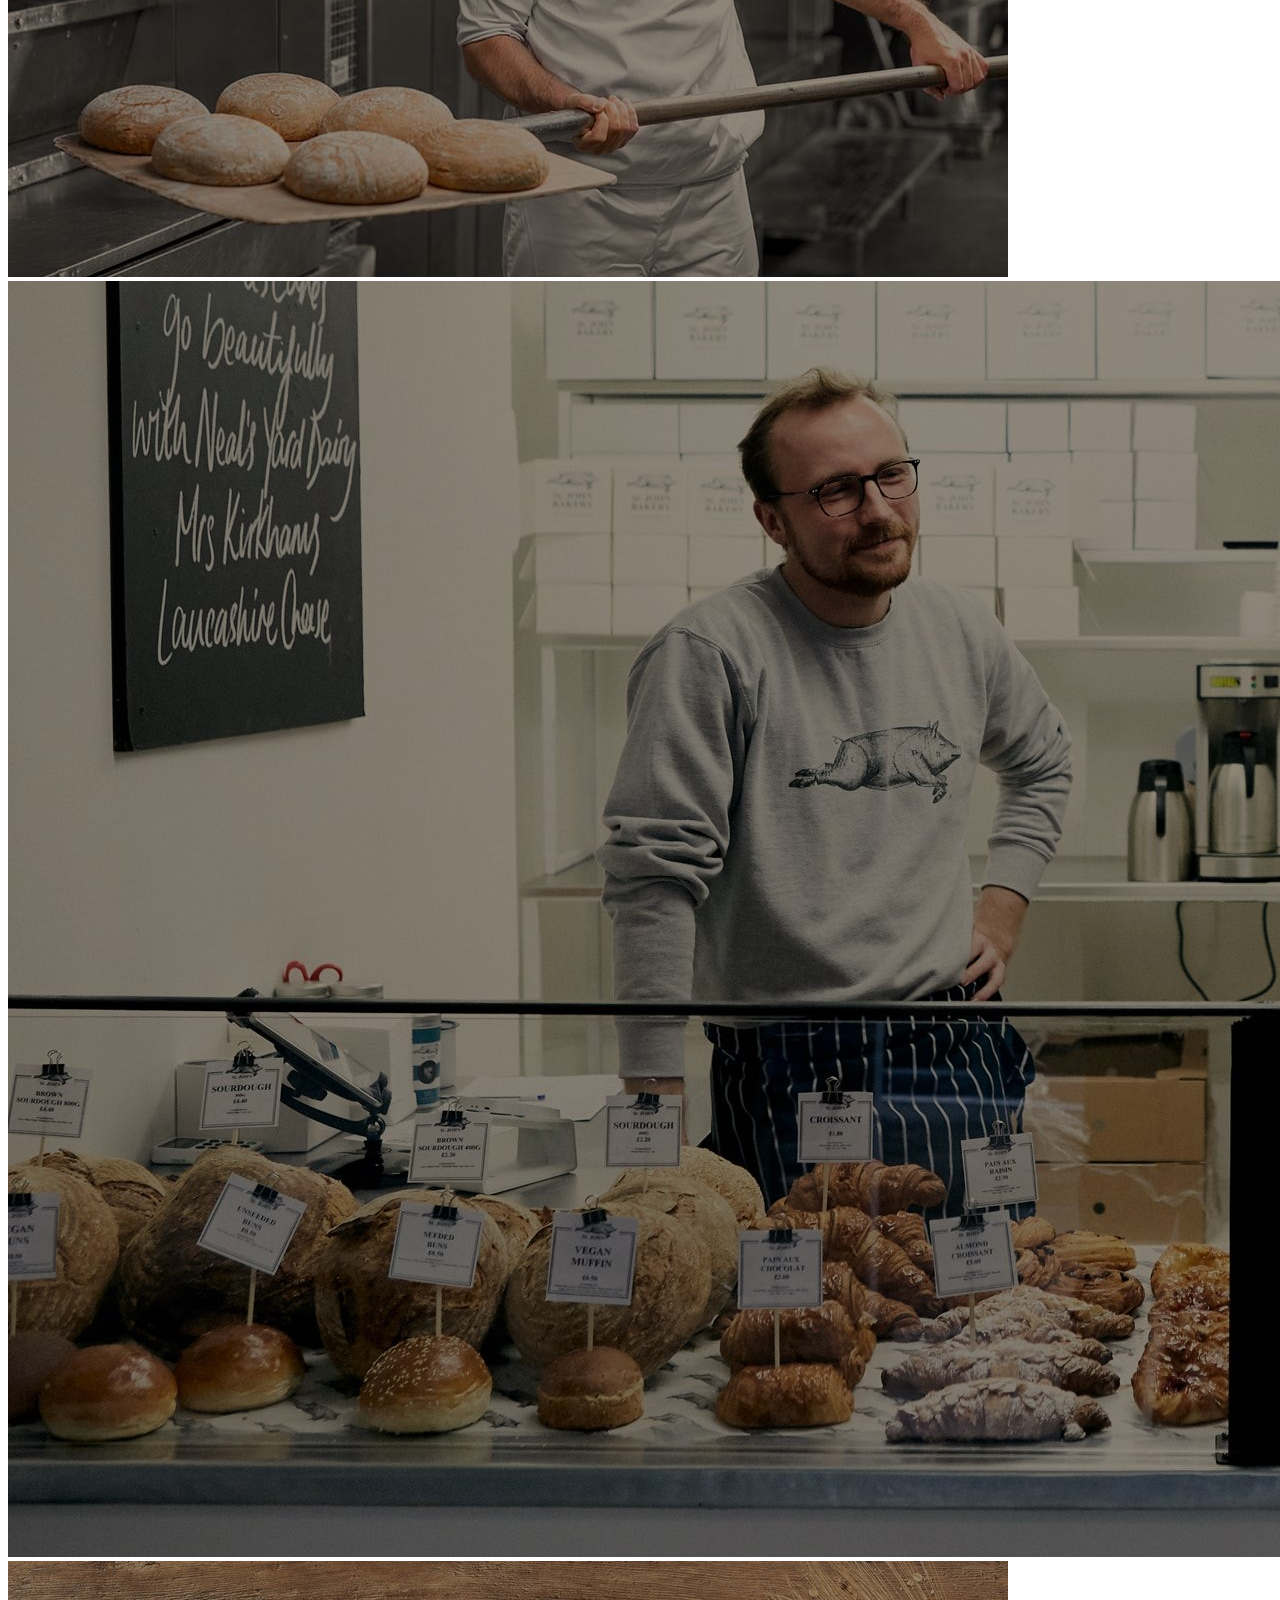
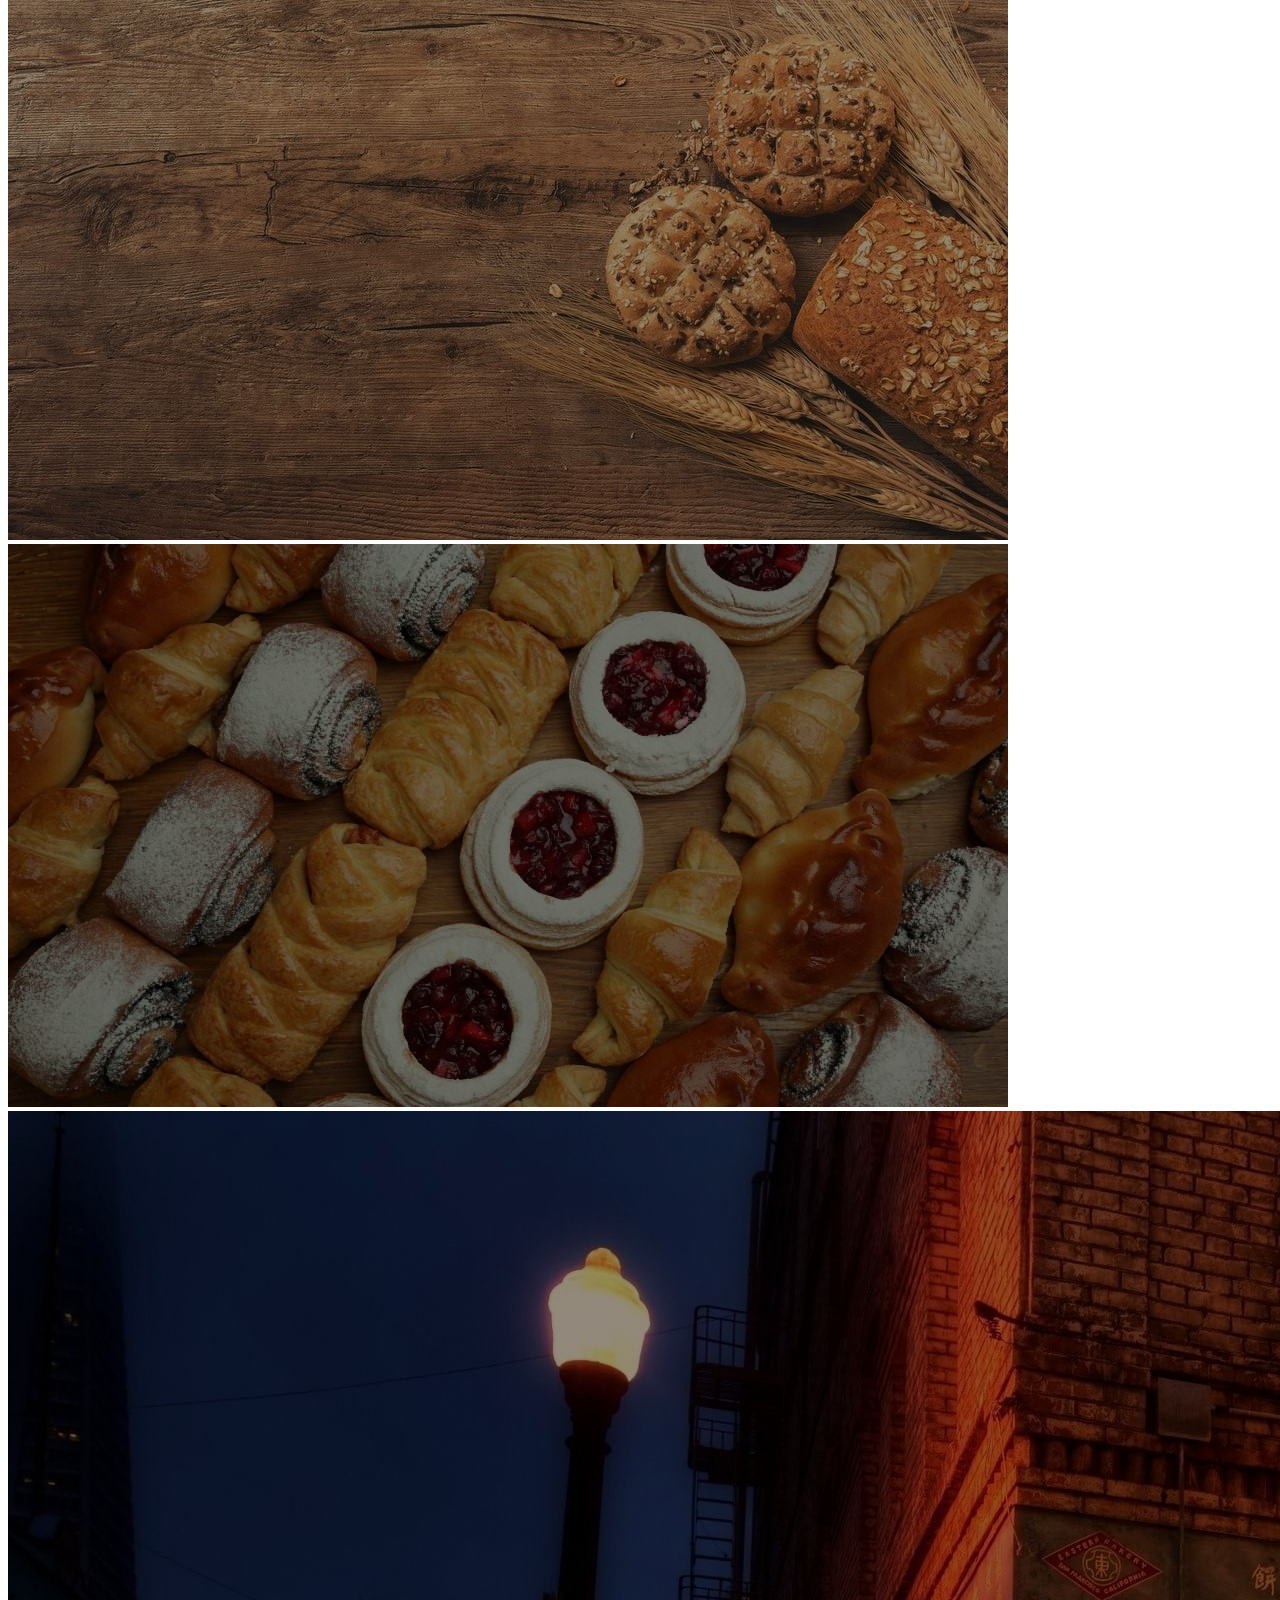
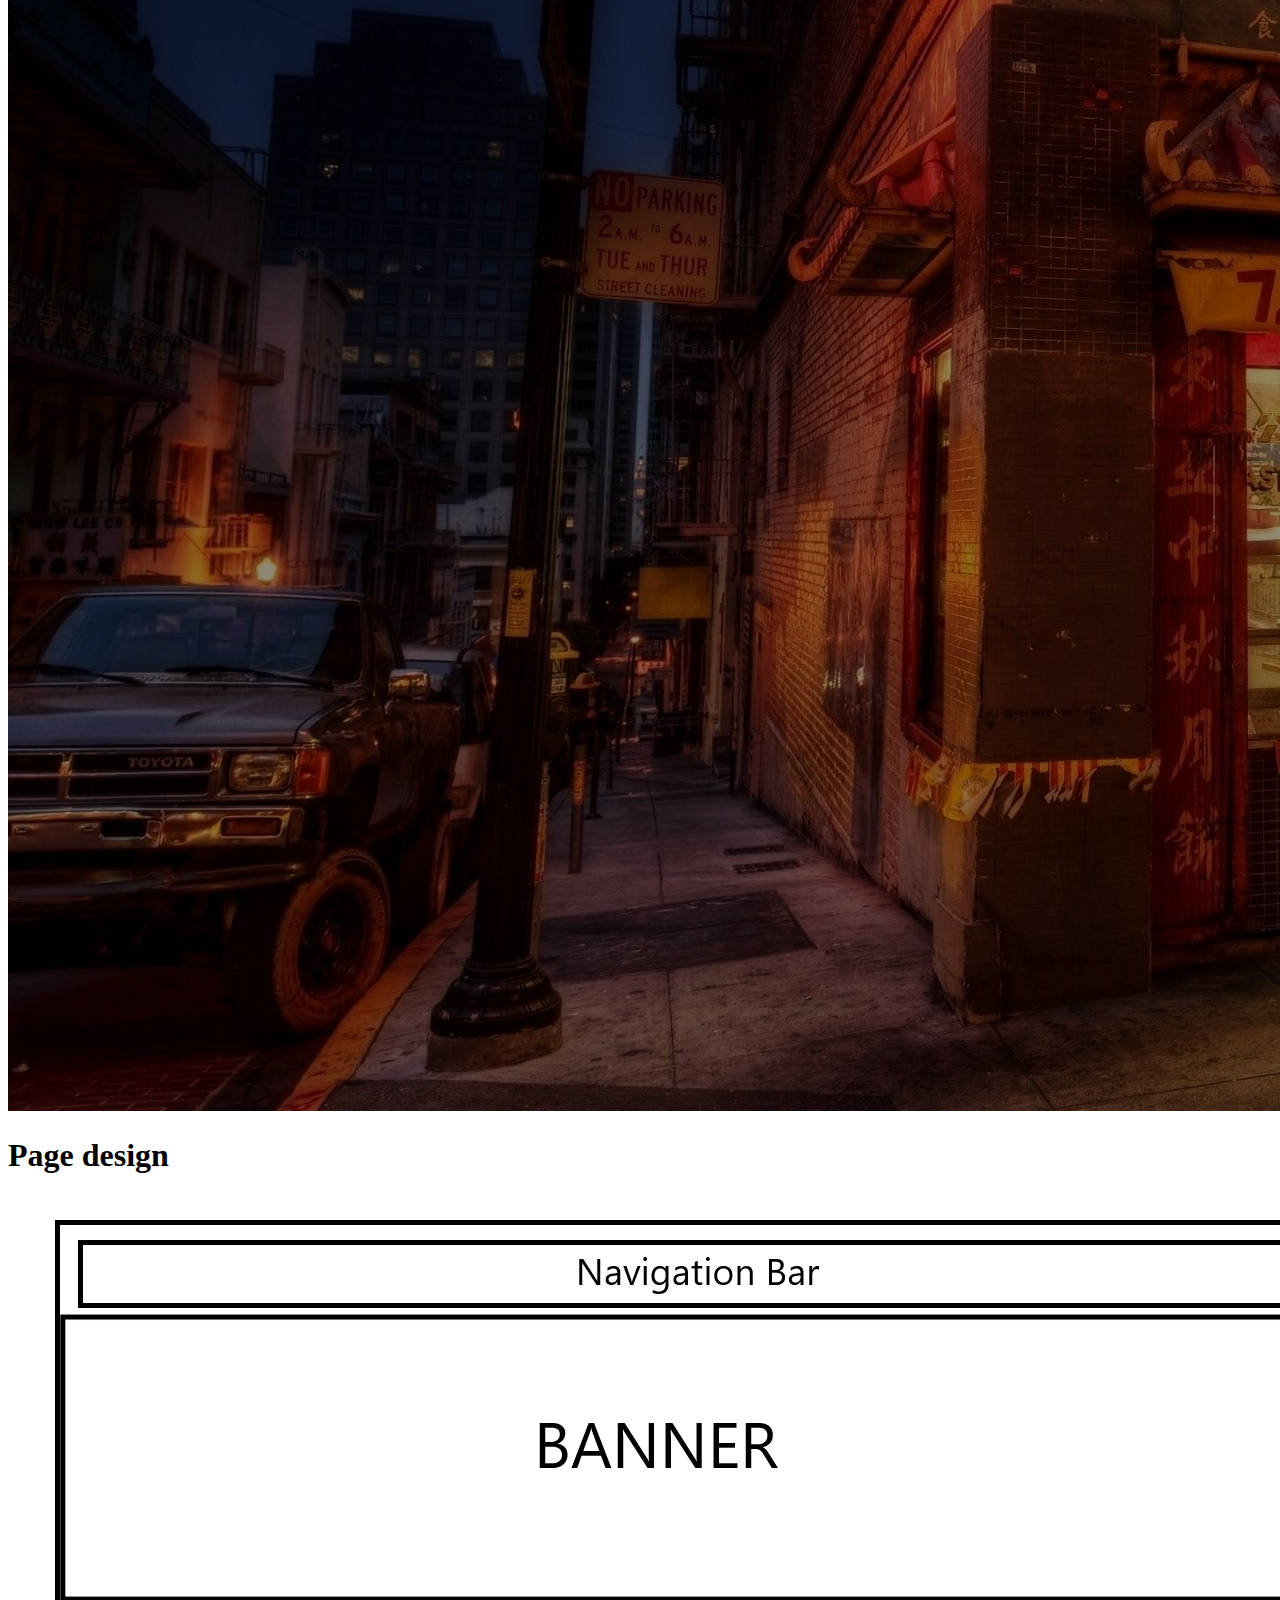
<file: plan.html>
<!DOCTYPE html>
<html lang="en">
    <head>
        <meta charset="UTF-8">
        <title>Antonio Benny Jonathan | Plan</title>
    </head>
    <body>
        <h1>Customer Mission</h1>
        <p>
            Improve the business by advertising through the Internet.
        </p>

        <h1>Goal</h1>
        <p>
            Increase business sales.
        </p>

        <h1>Success evaluation</h1>
        <p>
            A significant increase in sales after the website has been put up.
        </p>

        <h1>Target audience</h1>
        <p>
            attract young families and young people, possibly around the age of 17 – 35.
        </p>

        <h1>Site diagram</h1>
        <p>
            <img src="flowchart.png">
        </p>

        <h1>Content analysis</h1>
        <p>
            <ul>
                <li>Navbar is horizontal</li>
                <li>Appealing home page</li>
                <li>Links should be repeated in the footer</li>
                <li>Menu can only be on its own separate page or on the home page</li>
        </ul>

        <h1>Images used (All img are from google images)</h1>
        <p>
            <img src="donuts.jpg">
            <img src="vanilla slice.jpg">
            <img src="randytart.jpg">
            <img src="custard tart.jpg">
            <img src="raspberry cheesecake.jpg">
            <img src="apple cake.jpg">
            <img src="donuts big.jpg">
            <img src="vanilla slice big.jpg">
            <img src="randytart big.jpg">
            <img src="custard tart big.jpg">
            <img src="raspberry cheesecake big.jpg">
            <img src="apple cake big.jpg">
            <img src="baker.jpg">
            <img src="bakers.jpg">
            <img src="breads.jpg">
            <img src="bakery.jpg">
            <img src="store front.jpg">
        </p>

        <h1>Page design</h1>
        <p>
            <img src="page design.png">
        </p>

        <h1>Fonts and Style</h1>
        <p>
            Font styles used: Tahoma, Arial, Helvetica <br>
        </p>

        <h1>Project timeline</h1>
        <p>
            Start of assignment: 18/04/2021<br>
            18/04 = made the plan.html and index.html, Nav bar for the website is created<br>
            19/04 = made weekly specials page ,sign up page and about me page<br>
            20/04 = made the whole website more aesthetically pleasing<br>
        </p>

        <h1>Budget</h1>
        <p>
            Website hosting services: $50 <br>
            Creation of website (hiring a web developer): $1000 Estimated
        </p>
    </body>
</html>
</file>
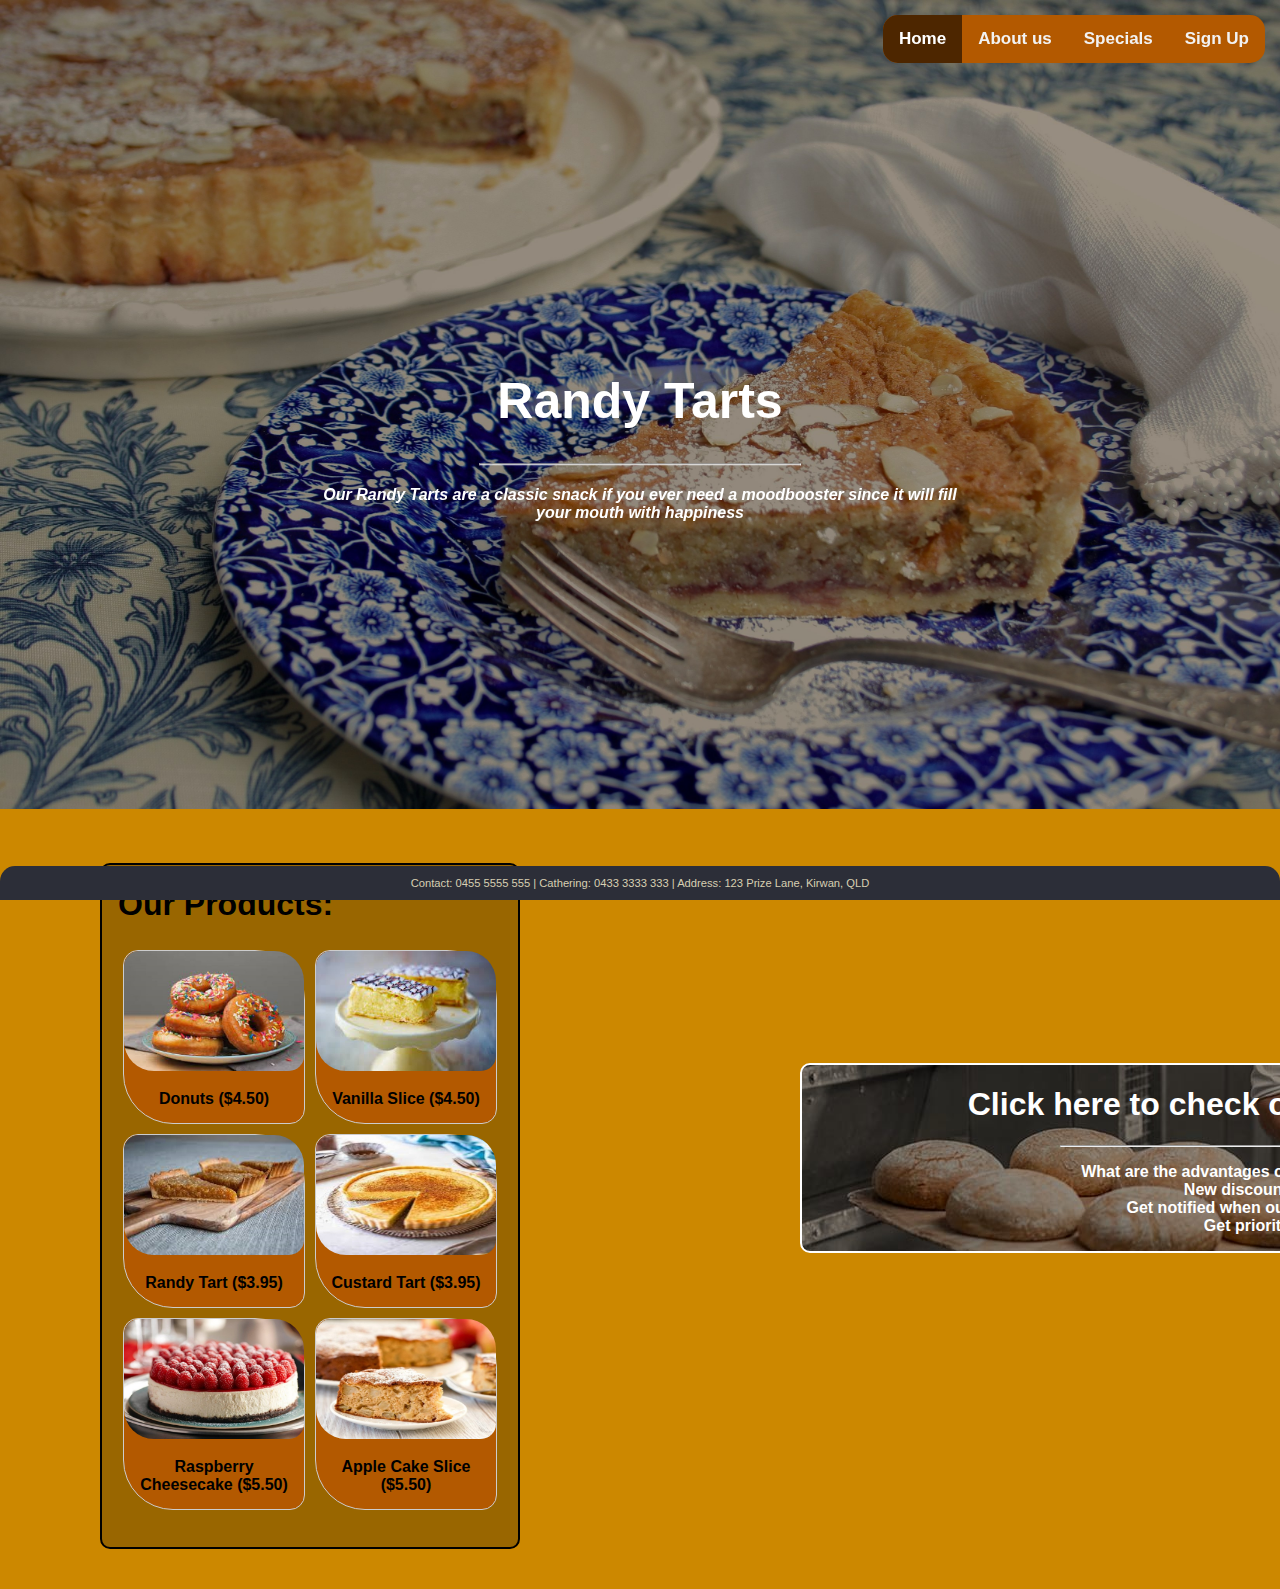
<file: randytart.html>
<!DOCTYPE html>
<html lang="en">
<head>
    <meta charset="UTF-8">
    <link rel="stylesheet" href="style.css">
</head>
    <body>
        <div class="navbar">
            <a class="active" href="index.html">Home</a>
            <a href="about.html">About us</a>
            <a href="special.html">Specials</a>
            <a href="signup.html">Sign Up</a>
        </div>

        <img src="randytart big.jpg" width="100%">
        <div class="centered">
            <h1 style="font-size:50px">Randy Tarts</h1>
            <hr width="50%">
            <h4><i>Our Randy Tarts are a classic snack if you ever need a moodbooster since it will fill your mouth with happiness</i></h4><br>
        </div>

        <div class="containers">
            <div class="menu">
                <h1>Our Products:</h1>
                <div class="gallery">
                  <a href="donuts.html">
                    <img src="donuts.jpg" alt="Donuts">
                  </a>
                  <div class="desc">Donuts ($4.50)</div>
                </div>

                <div class="gallery">
                  <a href="vanilla slice.html">
                    <img src="vanilla slice.jpg" alt="Vanilla Slice">
                  </a>
                  <div class="desc">Vanilla Slice ($4.50)</div>
                </div>

                <div class="gallery">
                  <a href="randytart.html">
                    <img src="randytart.jpg" alt="Randy Tart">
                  </a>
                  <div class="desc">Randy Tart ($3.95)</div>
                </div>

                <div class="gallery">
                  <a href="custard tart.html">
                    <img src="custard tart.jpg" alt="Custard Tart">
                  </a>
                  <div class="desc">Custard Tart ($3.95)</div>
                </div>

                <div class="gallery">
                  <a href="raspberry cheesecake.html">
                    <img src="raspberry cheesecake.jpg" alt="Raspberry Cheesecake">
                  </a>
                  <div class="desc">Raspberry Cheesecake ($5.50)</div>
                </div>

                <div class="gallery">
                  <a href="apple cake.html">
                    <img src="apple cake.jpg" alt="Apple Cake Slice">
                  </a>
                  <div class="desc">Apple Cake Slice ($5.50)</div>
                </div>

            </div>

            <a href="special.html">
            <div class="special">
                <h1>Click here to check out our weekly specials!</h1>
                <hr width="50%">
                <ul>
                    <b>What are the advantages of signing up for our weekly specials?</b>
                    <li><b>New discounted pastries every week</b></li>
                    <li><b>Get notified when our pastries have been restocked</b></li>
                    <li><b>Get priority on your orders first</b></li>
                </ul>
            </div>
            </a>

        </div>
        <div id="footer">
            <p>Contact: 0455 5555 555 | Cathering: 0433 3333 333 | Address: 123 Prize Lane, Kirwan, QLD</p>
        </div>
    </body>
</html>
</file>
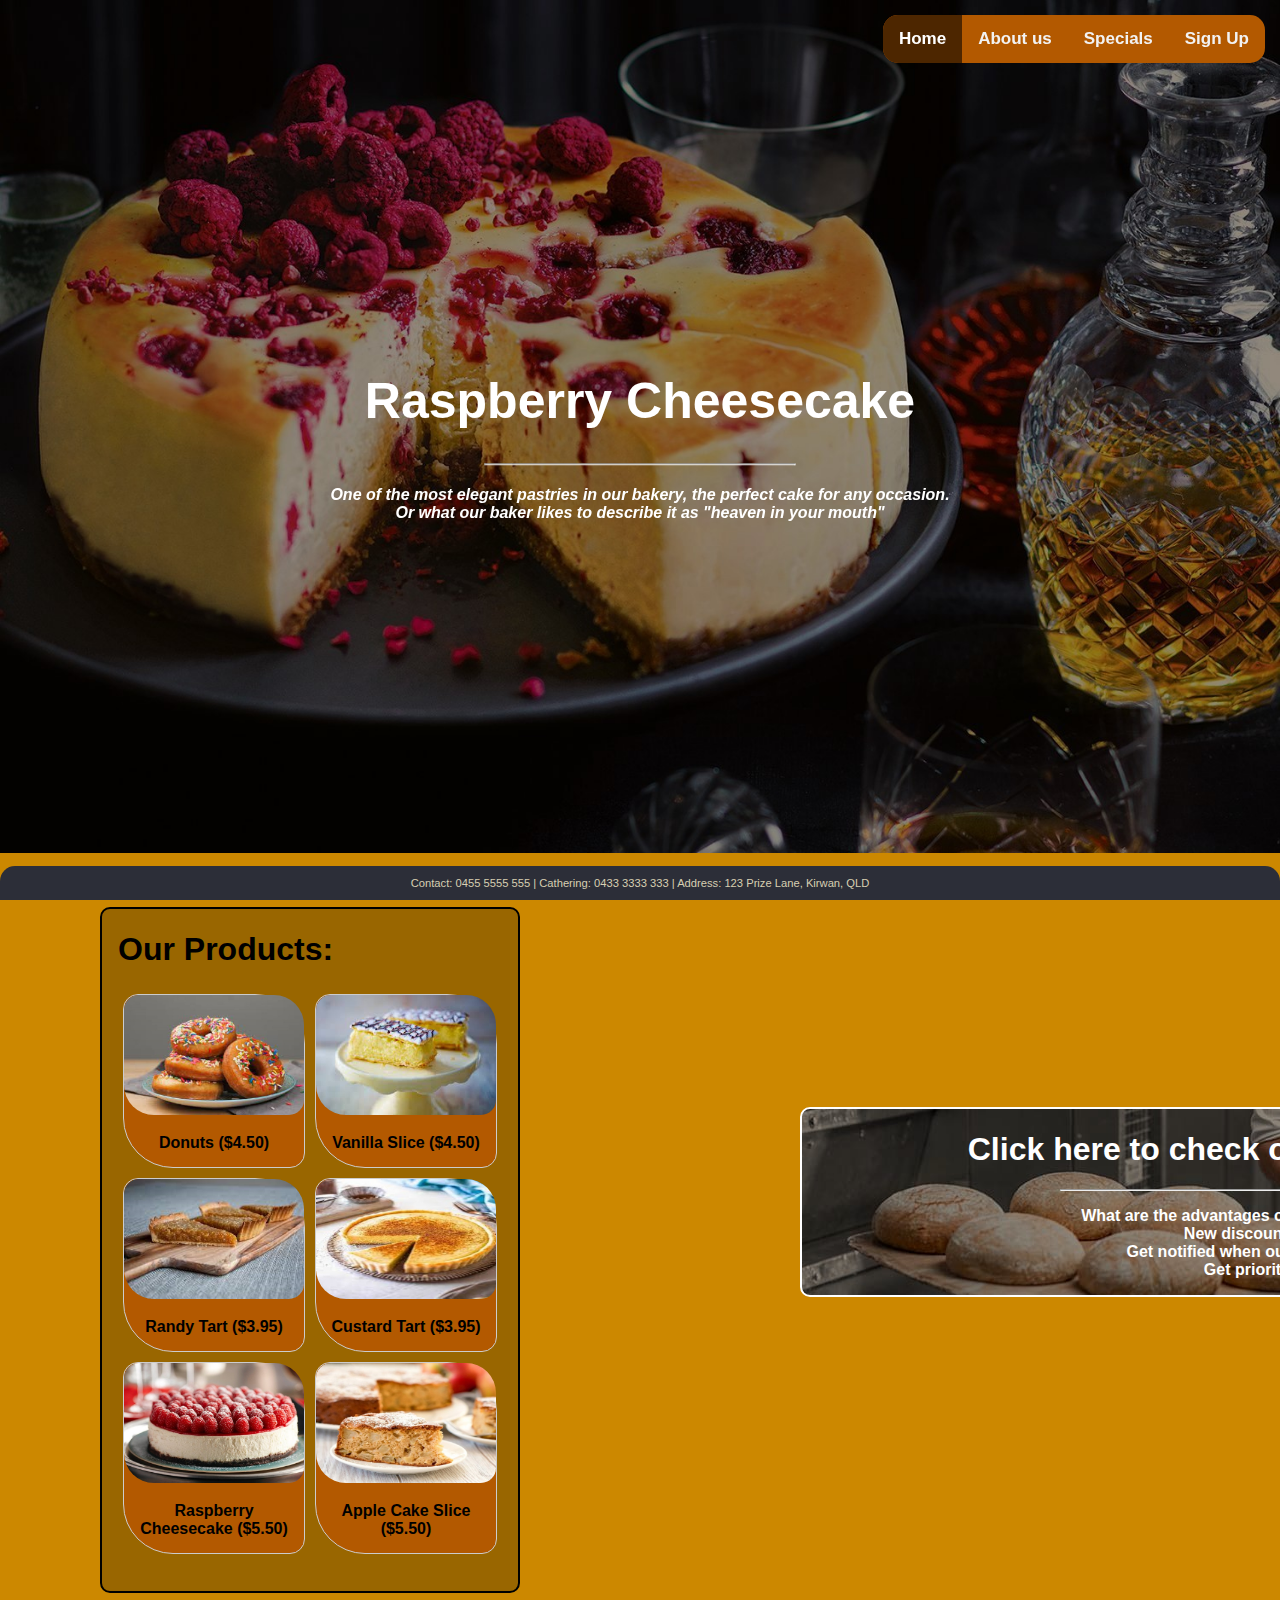
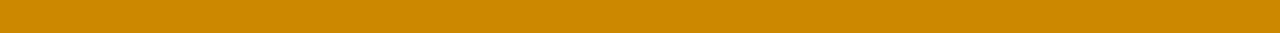
<file: raspberry cheesecake.html>
<!DOCTYPE html>
<html lang="en">
<head>
    <meta charset="UTF-8">
    <link rel="stylesheet" href="style.css">
</head>
    <body>
        <div class="navbar">
            <a class="active" href="index.html">Home</a>
            <a href="about.html">About us</a>
            <a href="special.html">Specials</a>
            <a href="signup.html">Sign Up</a>
        </div>

        <img src="raspberry cheesecake big.jpg" width="100%">
        <div class="centered">
            <h1 style="font-size:50px">Raspberry Cheesecake</h1>
            <hr width="50%">
            <h4><i>
                One of the most elegant pastries in our bakery, the perfect cake for any occasion.<br>
                Or what our baker likes to describe it as "heaven in your mouth"
            </i></h4><br>
        </div>

        <div class="containers">
            <div class="menu">
                <h1>Our Products:</h1>
                <div class="gallery">
                  <a href="donuts.html">
                    <img src="donuts.jpg" alt="Donuts">
                  </a>
                  <div class="desc">Donuts ($4.50)</div>
                </div>

                <div class="gallery">
                  <a href="vanilla slice.html">
                    <img src="vanilla slice.jpg" alt="Vanilla Slice">
                  </a>
                  <div class="desc">Vanilla Slice ($4.50)</div>
                </div>

                <div class="gallery">
                  <a href="randytart.html">
                    <img src="randytart.jpg" alt="Randy Tart">
                  </a>
                  <div class="desc">Randy Tart ($3.95)</div>
                </div>

                <div class="gallery">
                  <a href="custard tart.html">
                    <img src="custard tart.jpg" alt="Custard Tart">
                  </a>
                  <div class="desc">Custard Tart ($3.95)</div>
                </div>

                <div class="gallery">
                  <a href="raspberry cheesecake.html">
                    <img src="raspberry cheesecake.jpg" alt="Raspberry Cheesecake">
                  </a>
                  <div class="desc">Raspberry Cheesecake ($5.50)</div>
                </div>

                <div class="gallery">
                  <a href="apple cake.html">
                    <img src="apple cake.jpg" alt="Apple Cake Slice">
                  </a>
                  <div class="desc">Apple Cake Slice ($5.50)</div>
                </div>

            </div>

            <a href="special.html">
            <div class="special">
                <h1>Click here to check out our weekly specials!</h1>
                <hr width="50%">
                <ul>
                    <b>What are the advantages of signing up for our weekly specials?</b>
                    <li><b>New discounted pastries every week</b></li>
                    <li><b>Get notified when our pastries have been restocked</b></li>
                    <li><b>Get priority on your orders first</b></li>
                </ul>
            </div>
            </a>

        </div>
        <div id="footer">
            <p>Contact: 0455 5555 555 | Cathering: 0433 3333 333 | Address: 123 Prize Lane, Kirwan, QLD</p>
        </div>
    </body>
</html>
</file>
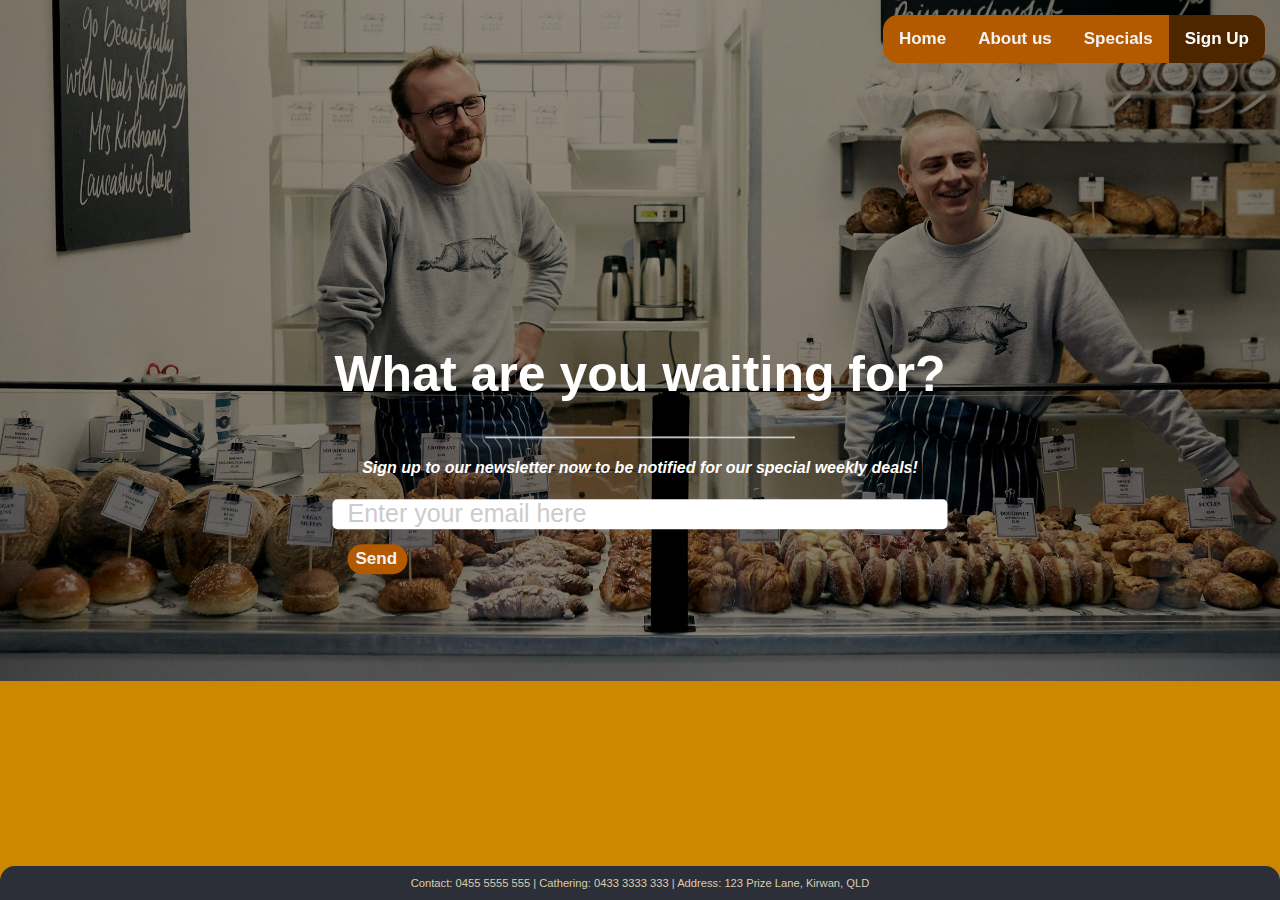
<file: signup.html>
<!DOCTYPE html>
<html lang="en">
<head>
    <meta charset="UTF-8">
    <link rel="stylesheet" href="style.css">
</head>
    <body>
        <div class="navbar">
            <a href="index.html">Home</a>
            <a href="about.html">About us</a>
            <a href="special.html">Specials</a>
            <a class="active" href="signup.html">Sign Up</a>
        </div>

        <img src="bakers.jpg" width="100%">
        <div class="centered">
            <h1 style="font-size:50px">What are you waiting for?</h1>
            <hr width="50%">
            <h4><i>
                Sign up to our newsletter now to be notified for our special weekly deals!
            </i></h4>
            <div class="email"> Enter your email here</div>
            <div class="button"><a href="#send">Send</a> </div>
        </div>

        <div id="footer">
            <p>Contact: 0455 5555 555 | Cathering: 0433 3333 333 | Address: 123 Prize Lane, Kirwan, QLD</p>
        </div>
    </body>
</html>
</file>
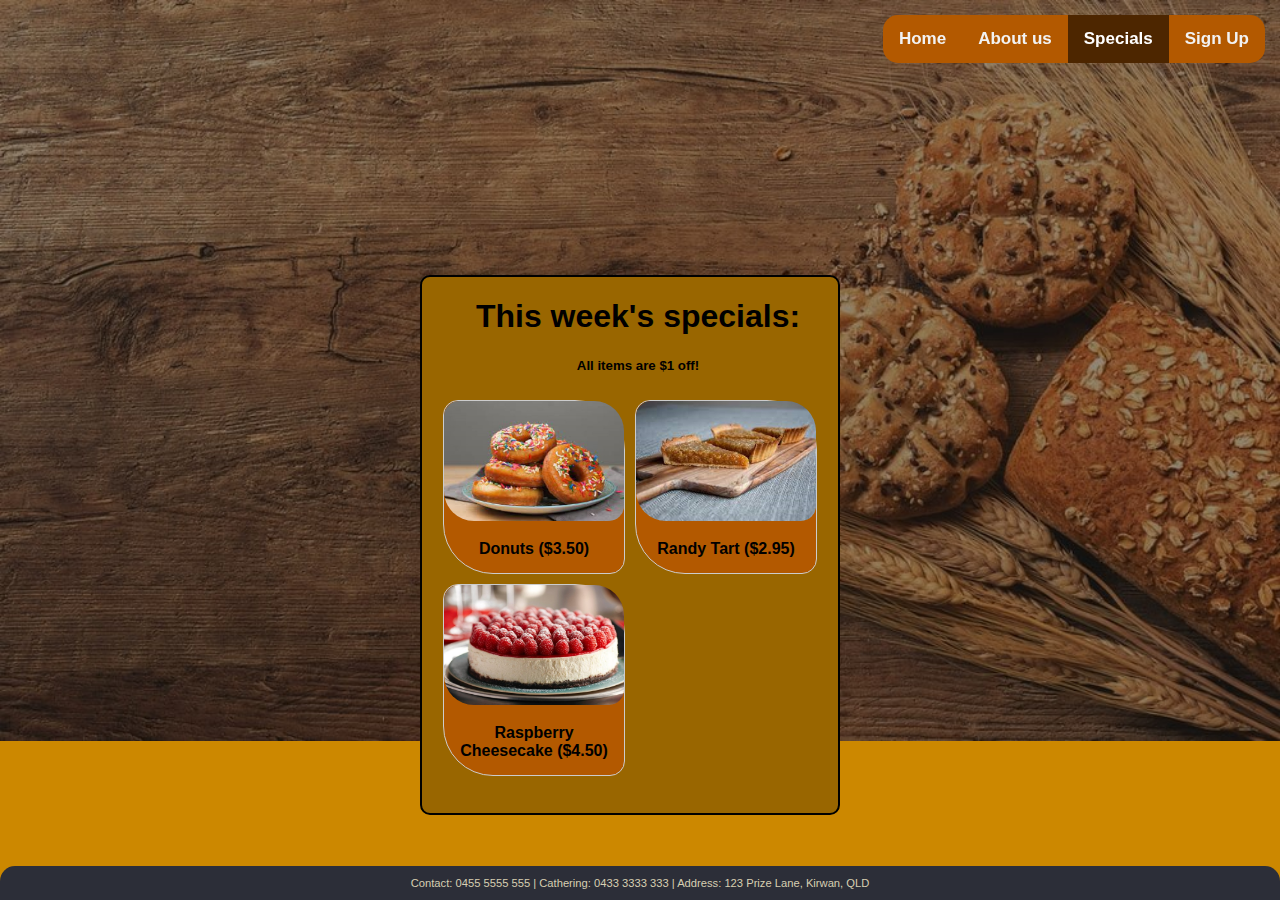
<file: special.html>
<!DOCTYPE html>
<html lang="en">
<head>
    <meta charset="UTF-8">
    <link rel="stylesheet" href="style.css">
</head>
    <body>
        <div class="navbar">
            <a href="index.html">Home</a>
            <a href="about.html">About us</a>
            <a class="active" href="special.html">Specials</a>
            <a href="signup.html">Sign Up</a>
        </div>

        <div class="special-banner">
            <img src="breads.jpg" width="100%">
            <div class="left">
                <div class="menu">
                <h1>This week's specials:</h1>
                    <h5>All items are $1 off!</h5>
                <div class="gallery">
                  <a href="donuts.html">
                    <img src="donuts.jpg" alt="Donuts">
                  </a>
                  <div class="desc">Donuts ($3.50)</div>
                </div>

                <div class="gallery">
                  <a href="randytart.html">
                    <img src="randytart.jpg" alt="Randy Tart">
                  </a>
                  <div class="desc">Randy Tart ($2.95)</div>
                </div>


                <div class="gallery">
                  <a href="raspberry cheesecake.html">
                    <img src="raspberry cheesecake.jpg" alt="Raspberry Cheesecake">
                  </a>
                  <div class="desc">Raspberry Cheesecake ($4.50)</div>
                </div>
                </div>
            </div>
        </div>

        <div id="footer">
            <p>Contact: 0455 5555 555 | Cathering: 0433 3333 333 | Address: 123 Prize Lane, Kirwan, QLD</p>
        </div>
    </body>
</html>
</file>
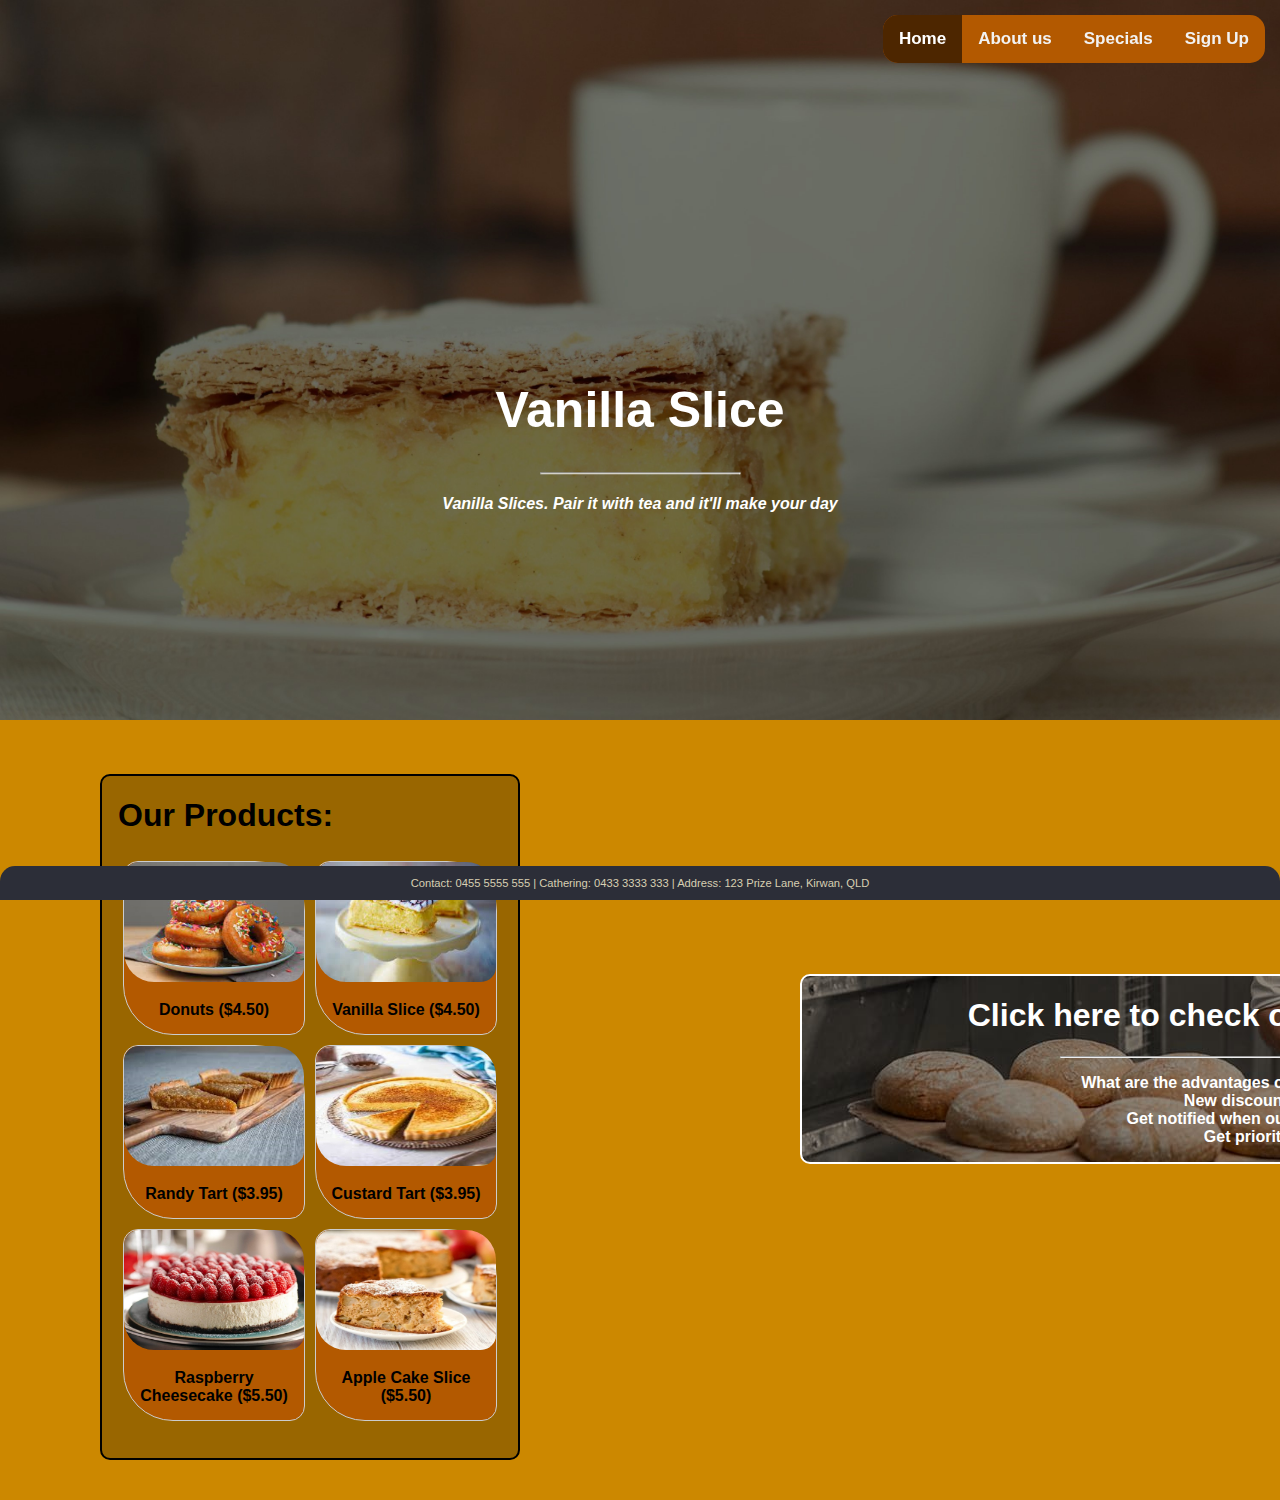
<file: vanilla slice.html>
<!DOCTYPE html>
<html lang="en">
<head>
    <meta charset="UTF-8">
    <link rel="stylesheet" href="style.css">
</head>
    <body>
        <div class="navbar">
            <a class="active" href="index.html">Home</a>
            <a href="about.html">About us</a>
            <a href="special.html">Specials</a>
            <a href="signup.html">Sign Up</a>
        </div>

        <img src="vanilla slice big.jpg" width="100%">
        <div class="centered">
            <h1 style="font-size:50px">Vanilla Slice</h1>
            <hr width="50%">
            <h4><i>Vanilla Slices. Pair it with tea and it'll make your day</i></h4><br>
        </div>

        <div class="containers">
            <div class="menu">
                <h1>Our Products:</h1>
                <div class="gallery">
                  <a href="donuts.html">
                    <img src="donuts.jpg" alt="Donuts">
                  </a>
                  <div class="desc">Donuts ($4.50)</div>
                </div>

                <div class="gallery">
                  <a href="vanilla slice.html">
                    <img src="vanilla slice.jpg" alt="Vanilla Slice">
                  </a>
                  <div class="desc">Vanilla Slice ($4.50)</div>
                </div>

                <div class="gallery">
                  <a href="randytart.html">
                    <img src="randytart.jpg" alt="Randy Tart">
                  </a>
                  <div class="desc">Randy Tart ($3.95)</div>
                </div>

                <div class="gallery">
                  <a href="custard tart.html">
                    <img src="custard tart.jpg" alt="Custard Tart">
                  </a>
                  <div class="desc">Custard Tart ($3.95)</div>
                </div>

                <div class="gallery">
                  <a href="raspberry cheesecake.html">
                    <img src="raspberry cheesecake.jpg" alt="Raspberry Cheesecake">
                  </a>
                  <div class="desc">Raspberry Cheesecake ($5.50)</div>
                </div>

                <div class="gallery">
                  <a href="apple cake.html">
                    <img src="apple cake.jpg" alt="Apple Cake Slice">
                  </a>
                  <div class="desc">Apple Cake Slice ($5.50)</div>
                </div>

            </div>

            <a href="special.html">
            <div class="special">
                <h1>Click here to check out our weekly specials!</h1>
                <hr width="50%">
                <ul>
                    <b>What are the advantages of signing up for our weekly specials?</b>
                    <li><b>New discounted pastries every week</b></li>
                    <li><b>Get notified when our pastries have been restocked</b></li>
                    <li><b>Get priority on your orders first</b></li>
                </ul>
            </div>
            </a>

        </div>
        <div id="footer">
            <p>Contact: 0455 5555 555 | Cathering: 0433 3333 333 | Address: 123 Prize Lane, Kirwan, QLD</p>
        </div>
    </body>
</html>
</file>
<file: style.css>
body {
  margin: 0;
  background-color: #cc8800;
  font-family: Tahoma;
}


body {
  margin: 0;
  font-family: Arial, Helvetica, sans-serif;
  height: 100%;
}

div.navbar {
  overflow: hidden;
  background-color: #b35900;
  position: fixed;
  right: 0;
  border-radius: 15px;
  margin: 15px
}

ul {
    list-style-type: none
}

div.navbar a {
  float: left;
  color: #f2f2f2;
  text-align: center;
  padding: 14px 16px;
  text-decoration: none;
  font-size: 17px;
  font-weight: bold;
}

div.navbar a:hover {
  background-color: #ffffff;
  color: black;
}

div.navbar a.active {
  background-color: #4d2600;
  color: white;
}

h1, h2, h3, h4, h5, h6 {font-family: Arial, Helvetica, sans-   serif}

div.gallery {
  margin: 5px;
  border: 1px solid #ccc;
  float: left;
  width: 180px;
  background-color: #b35900;
  border-radius: 15px 50px;
}

div.gallery:hover {
  border: 1px solid #777;
  background-color: #ffffff
}

div.gallery img {
  width: 100%;
  height: auto;
  border-radius: 15px 30px;
}

div.desc {
  padding: 15px;
  text-align: center;
  font-weight: bold;
}

div.menu {
    width: 400px;
    margin-top: 50px;
    margin-left: 100px;
    margin-bottom: 40px;
    padding-bottom:2em;
    padding-left:1em;
    border-style:solid;
    border-width:2px;
    background-color: #996600;
    border-radius: 10px;
    float: left;
}

.centered {
  position: absolute;
  top: 50%;
  left: 50%;
  color: white;
  text-align: center;
  transform: translate(-50%, -50%);
 }

div.special {
    background-image: url("baker.jpg");
    background-position: 0px -400px ;
    background-repeat: no-repeat;
    width: 970px;
    margin-top: 250px;
    margin-left: 800px;
    margin-bottom: 40px;
    padding-left:1em;
    border-style:solid;
    border-width:2px;
    background-color: #ffe6b3;
    border-radius: 10px;
    color: white;
    text-align: center
}

div.containers {
    float:left
}

a:link {
    text-decoration: none;
}

a:visited {
    text-decoration: none;
}

a:hover {
    text-decoration: none;
}

a:active {
    text-decoration: none;
}

.left {
  position: absolute;
  top: 25%;
  left: 25%;
  text-align: center
 }

 div.special-banner {
    color: black
 }

.right {
  position: absolute;
  top: 25%;
  right: 15%;
  text-align: center
 }

div.email {
  background-color: #ffffff;
  border-radius: 5px;
  width: 600px;
  height: 30px;
  color: #cccccc;
  text-align: left;
  font-size: 25px;
  padding-left: 15px;
}

div.button {
  overflow: hidden;
  background-color: #b35900;
  border-radius: 15px;
  margin: 15px;
  width: 60px;
}

div.button a {
  float: left;
  color: #f2f2f2;
  text-align: center;
  padding: 5px 8px;
  text-decoration: none;
  font-size: 17px;
  font-weight: bold;
}

div.button a:hover {
  background-color: #ffffff;
  color: black;
}

#footer {
    left: 0;
    right: 0;
    bottom: 0;
    width: 100%;
    text-align: center;
    font-size: 0.7em;
    background-color: #2c2e38;
    color: #d7ceb2;
    font:"Helvetica", Arial, sans-serif;
    border-radius: 15px 15px 0px 0px;
    position: fixed;

}
#footer a { color:#FC3; }
</file>
